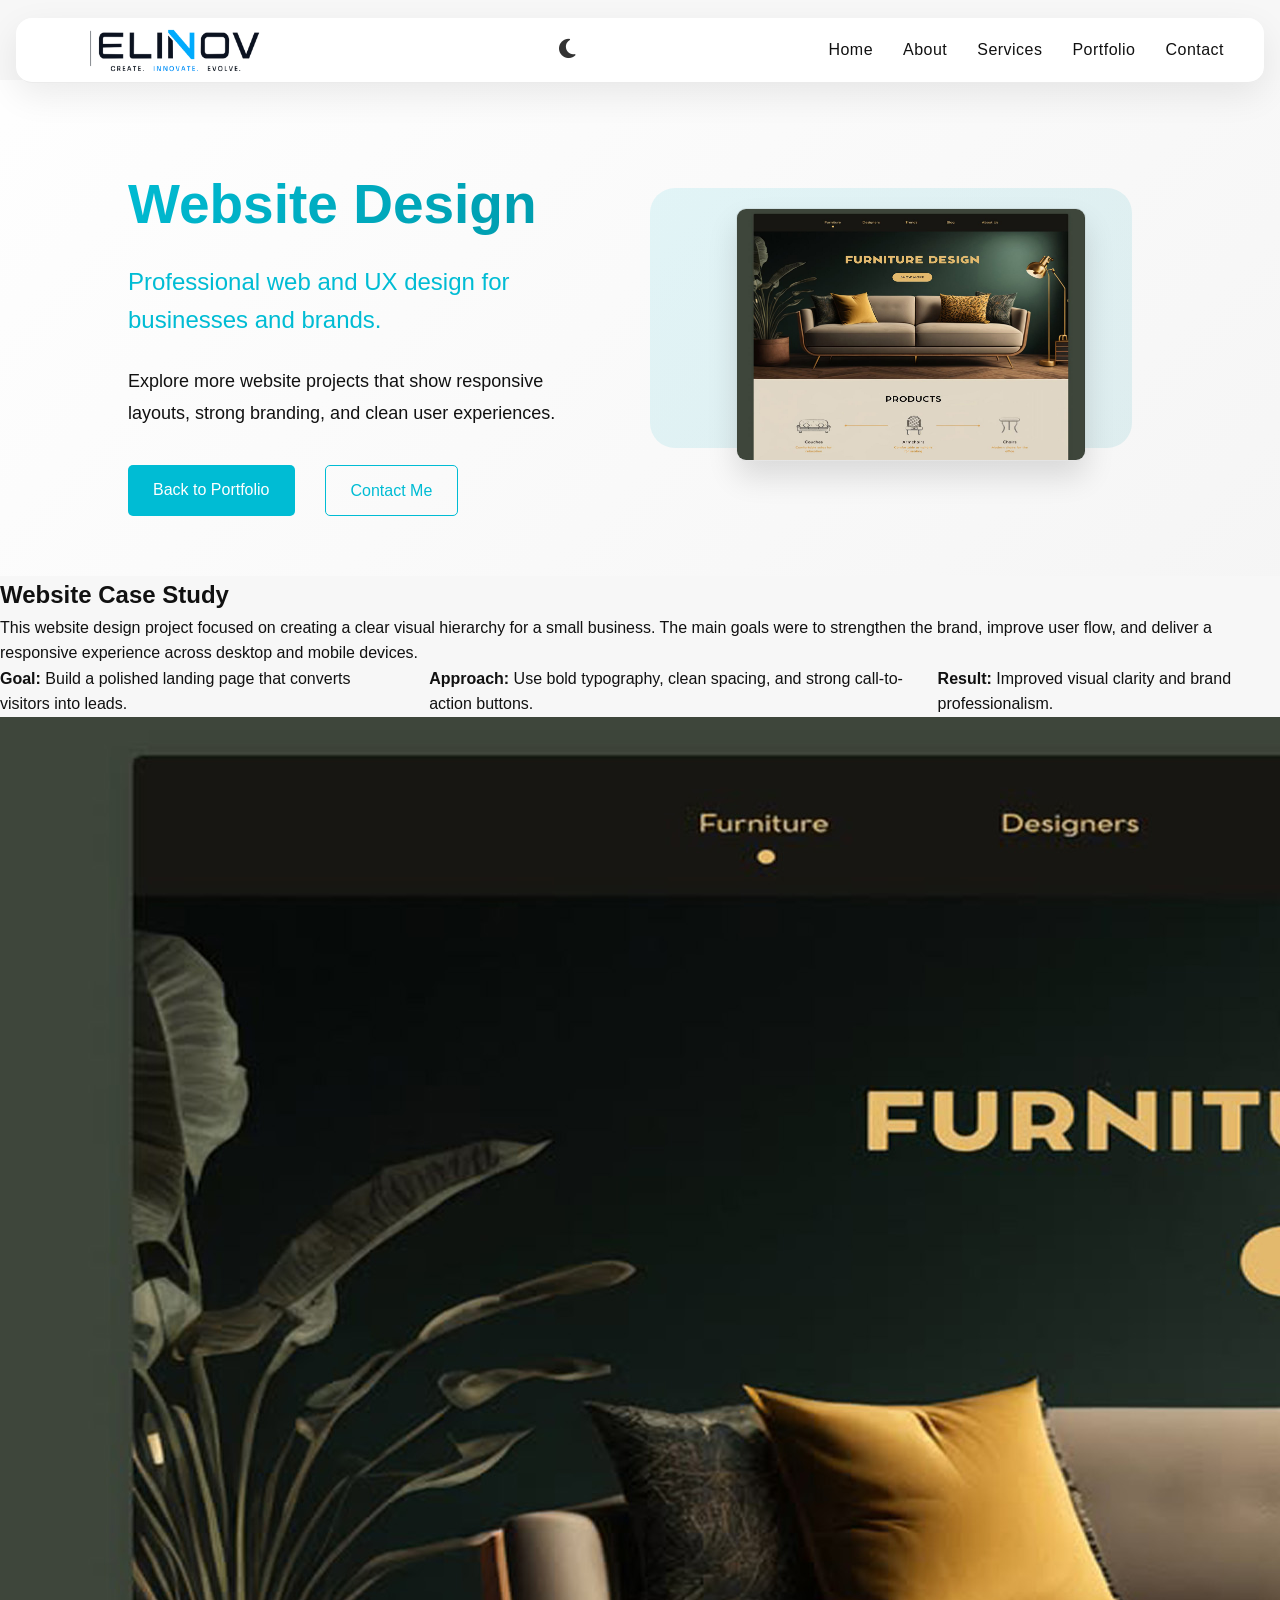
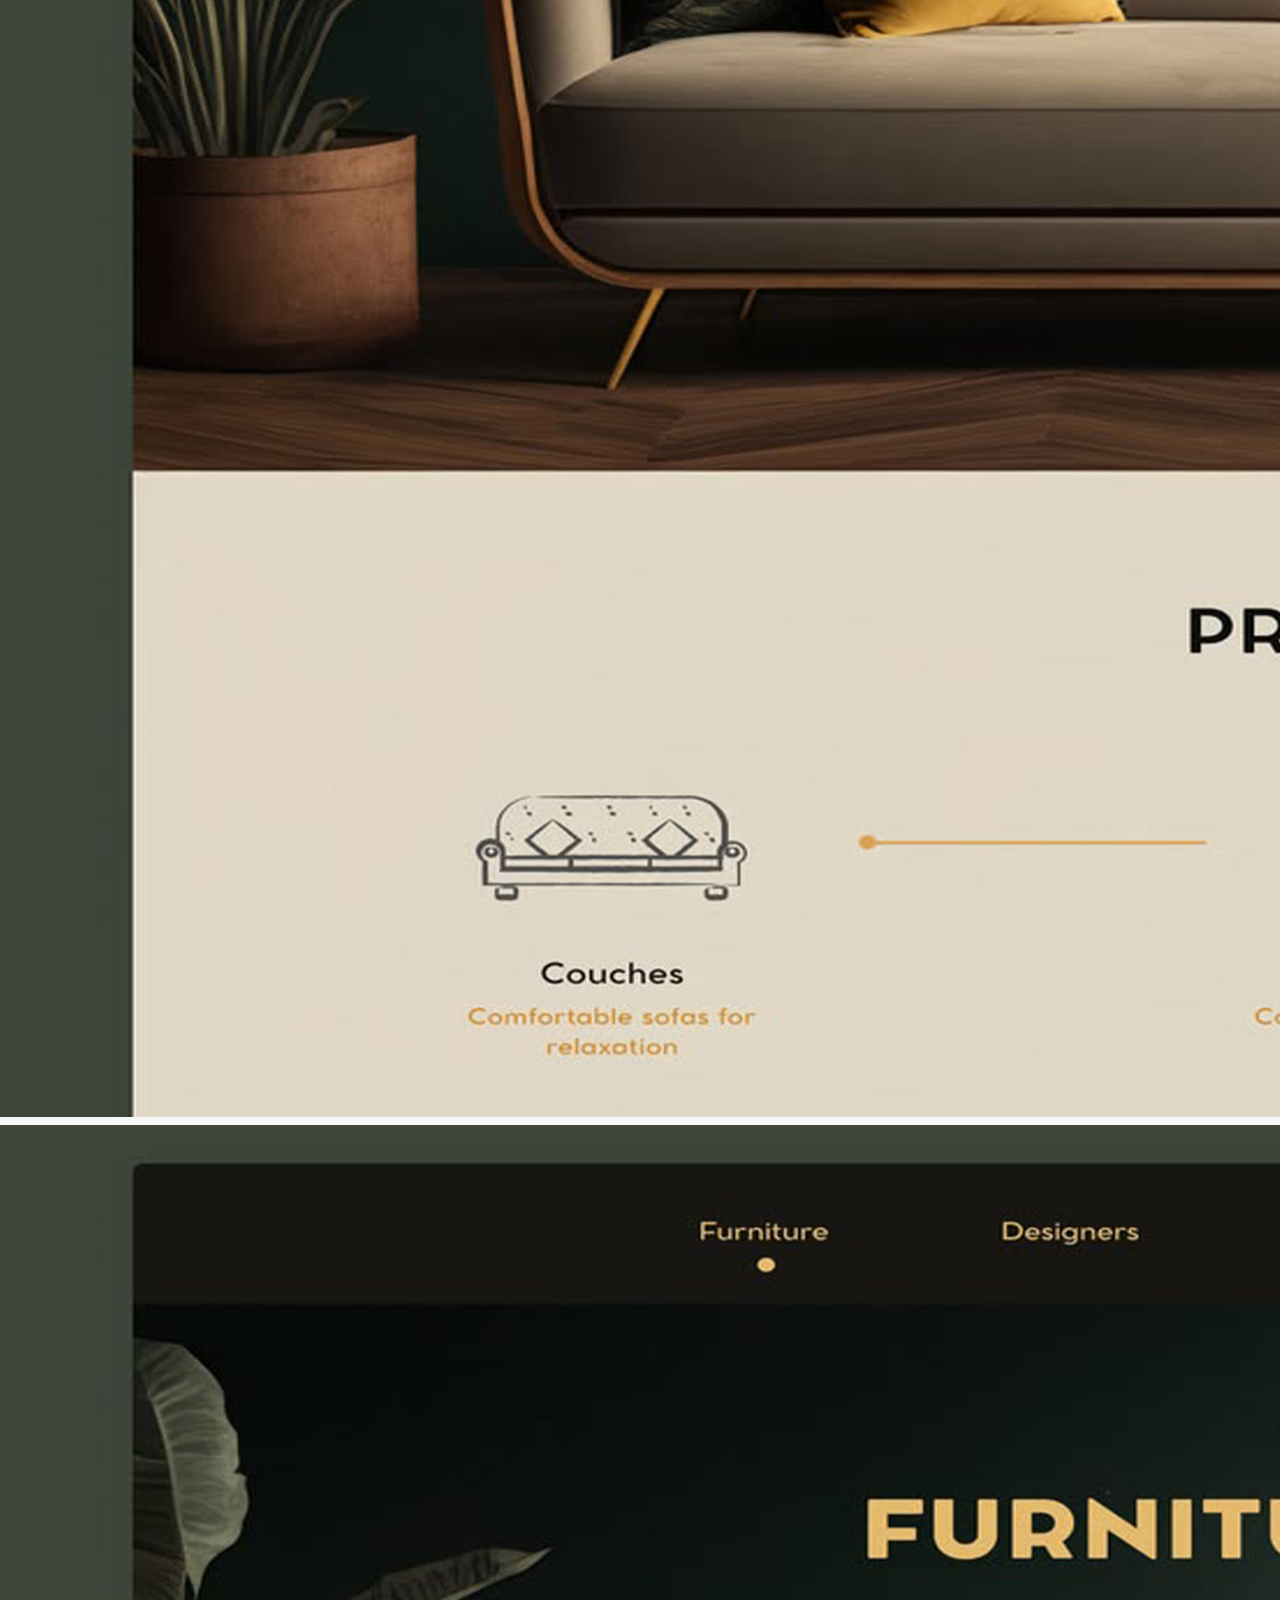
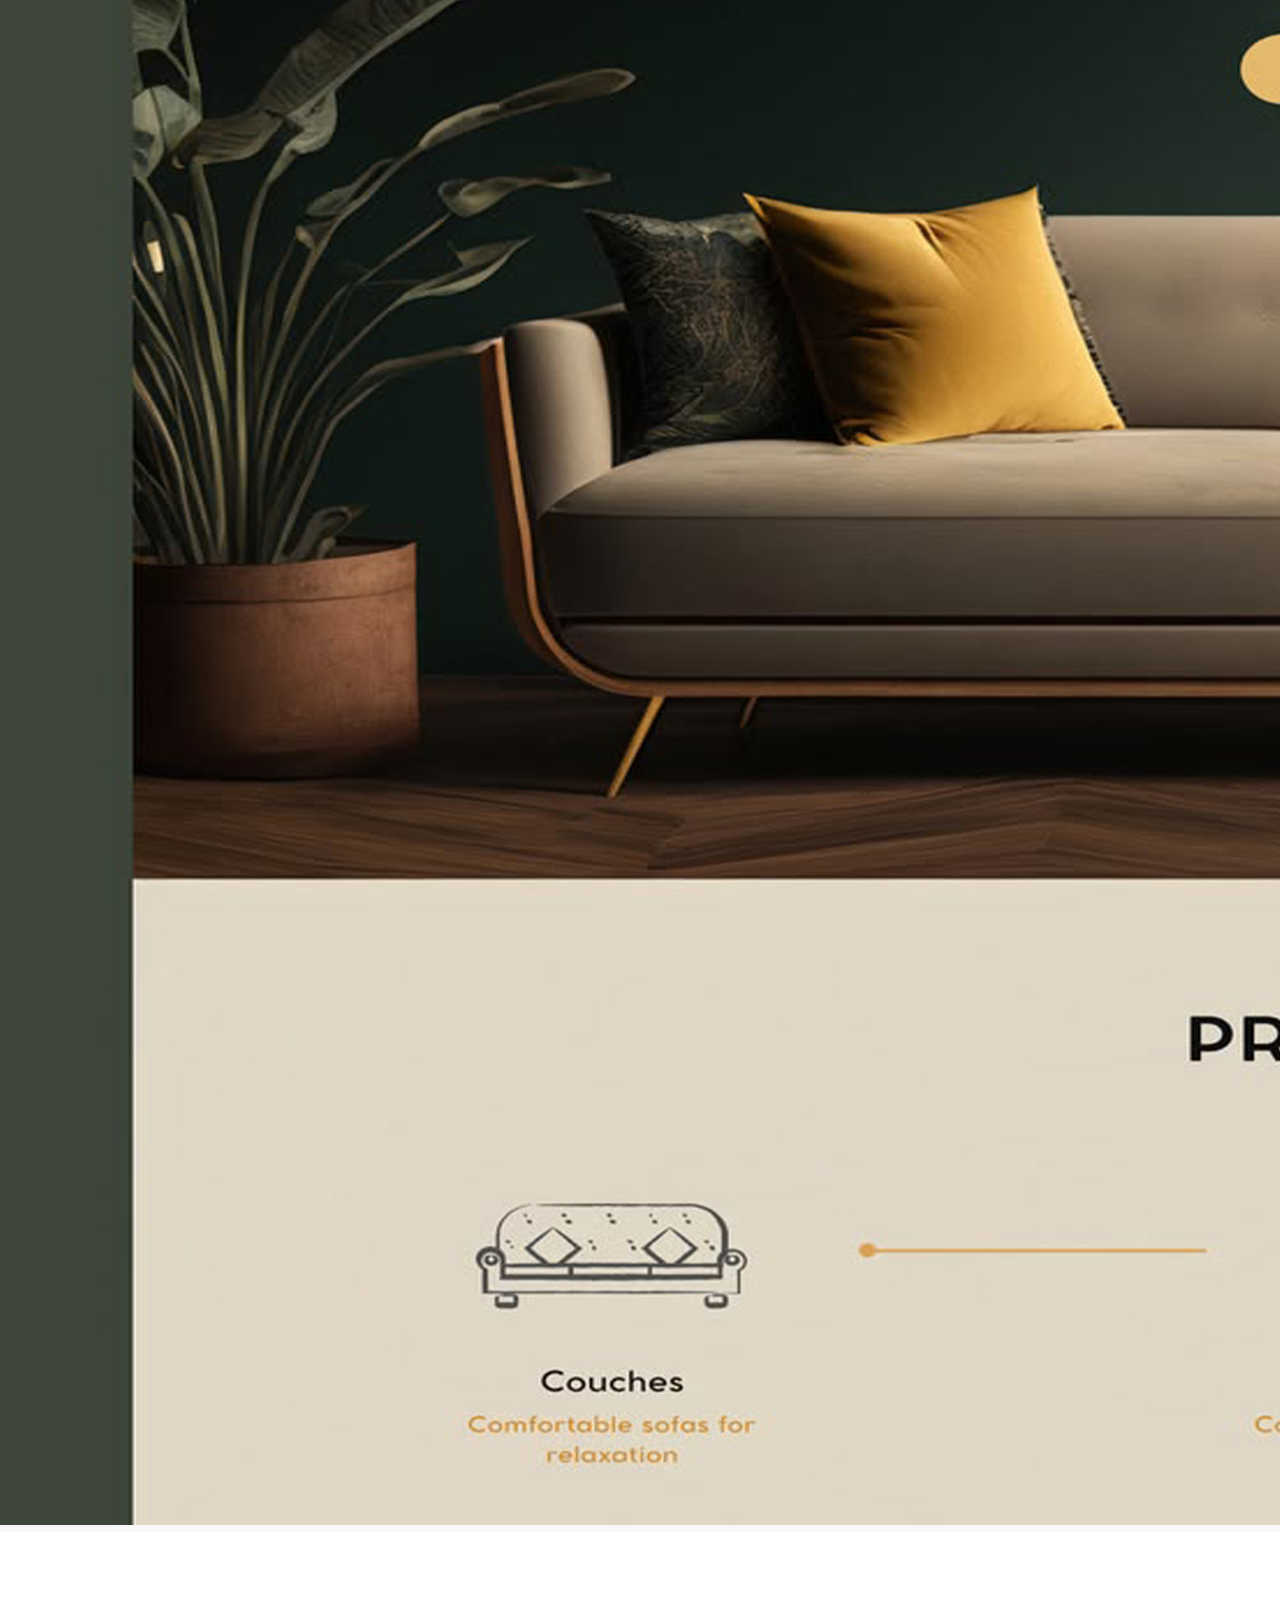
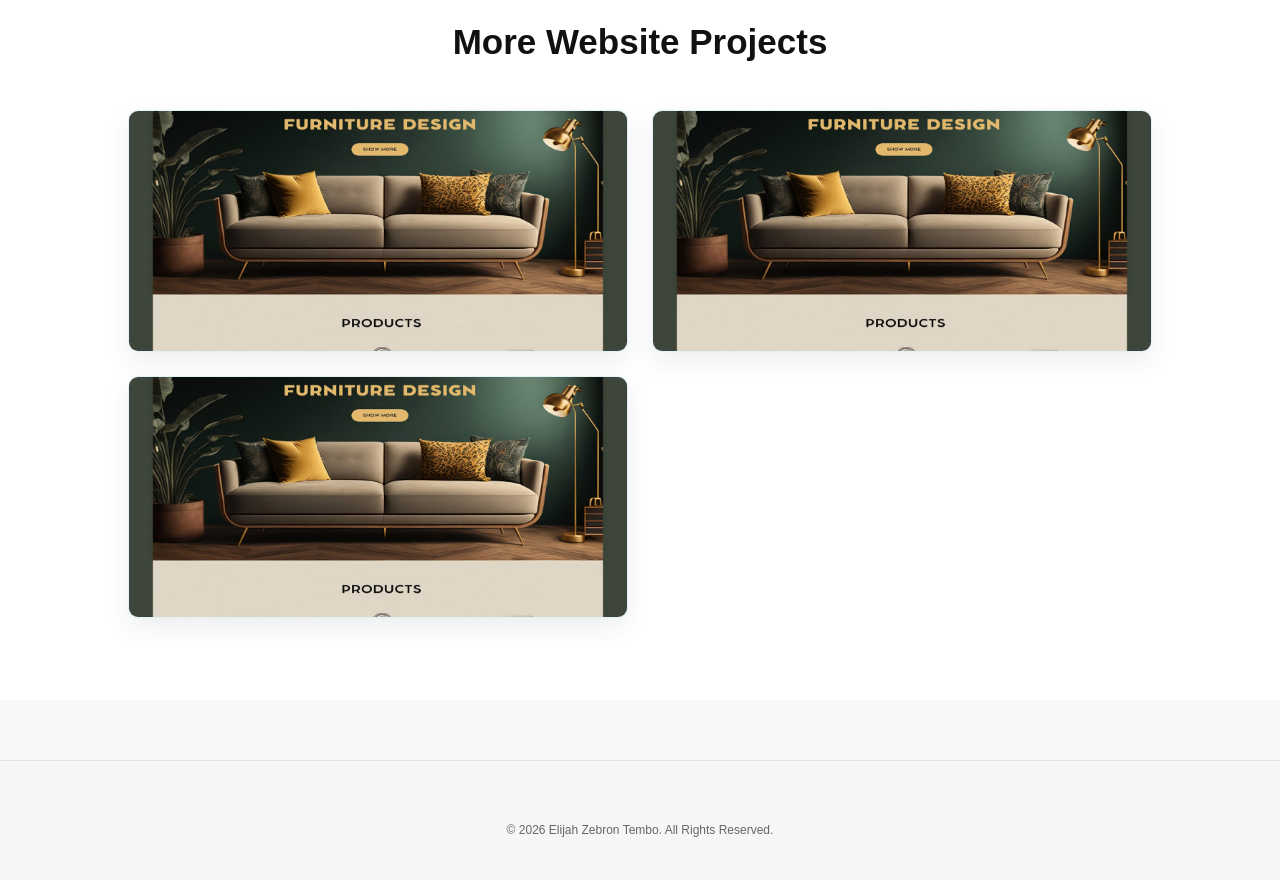
<file: website-design.html>
<!DOCTYPE html>
<!--
==================================================
PAGE CODE MAP
==================================================

1. Head       -> Metadata and shared files
2. Header     -> Site navigation and theme control
3. Hero       -> Website design category introduction
4. Case study -> Project explanation and images
5. Portfolio  -> Related website projects
6. Footer     -> Copyright information
7. Script     -> Shared page interactions

HTML = STRUCTURE
==================================================

    This page presents the website-design project category. It reuses the
    shared stylesheet and script so navigation, theme controls, animations,
    and other common behavior stay consistent with the homepage.
-->
<html lang="en"> <!-- Root HTML element with language set to English -->
<head>
    <meta charset="UTF-8"> <!-- Defines UTF-8 character encoding for the page -->
    <meta name="viewport" content="width=device-width, initial-scale=1.0"> <!-- Ensures responsive scaling on mobile devices -->
    <title>Website Design | Elijah Z Tembo</title> <!-- Page title shown in browser tab -->
    <link rel="icon" type="image/png" href="images/logos/elinov.png"> <!-- Uses the Elinov logo in the browser tab -->
    <link rel="stylesheet" href="style.css"> <!-- Link to the main stylesheet for page styling -->
    <!-- Font Awesome Icons Library - Provides moon/sun icons for dark mode -->
    <link rel="stylesheet" href="https://cdnjs.cloudflare.com/ajax/libs/font-awesome/6.4.0/css/all.min.css">
</head>
<body> <!-- Page body begins -->
    <!-- The body contains the visible project story: shared navigation,
         a category hero, case-study content, related work, and the footer. -->
    <header> <!-- Header container for the navigation bar -->
        <nav> <!-- Navigation wrapper holds logo and menu links -->
            <a href="index.html#home" class="logo" aria-label="Home">
                <img class="logo-image logo-image-light" src="images/logos/elinov_light_background.png" alt="Elinov">
                <img class="logo-image logo-image-dark" src="images/logos/elinov_dark_background.png" alt="Elinov">
            </a> <!-- Logo link back to the home section of the main page -->
            
            <!-- Dark Mode Toggle Button -->
            <div class="dark-mode-toggle">
                <i class="fas fa-moon" id="dark-mode-icon"></i>
            </div>
            
            <!-- Mobile Menu Button -->
            <div class="menu-toggle" onclick="toggleMenu()">
                <span></span>
                <span></span>
                <span></span>
            </div>
            
            <ul> <!-- Navigation menu list -->
                <li><a href="index.html#home">Home</a></li> <!-- Link to the top of the homepage -->
                <li><a href="index.html#about">About</a></li> <!-- Link to the About section on the homepage -->
                <li><a href="index.html#services">Services</a></li> <!-- Link to the Services section on the homepage -->
                <li><a href="index.html#portfolio">Portfolio</a></li> <!-- Link to the Portfolio section on the homepage -->
                <li><a href="index.html#contact">Contact</a></li> <!-- Link to the Contact section on the homepage -->
            </ul>
        </nav>
    </header>

    <!-- The hero uses id="home" so shared home navigation can target it. -->
    <section id="home" class="hero"> <!-- Hero section that introduces the website design category -->
        <div class="hero-content"> <!-- Layout container for hero text and image -->
            <div class="hero-text"> <!-- Text block inside hero section -->
                <h1>Website Design</h1> <!-- Main headline for the detail page -->
                <h3>Professional web and UX design for businesses and brands.</h3> <!-- Supporting subtitle -->
                <p>Explore more website projects that show responsive layouts, strong branding, and clean user experiences.</p> <!-- Introductory description -->
                <div class="hero-buttons"> <!-- Buttons container for calls to action -->
                    <a href="index.html#portfolio" class="btn">Back to Portfolio</a> <!-- Button that returns user to the main portfolio page -->
                    <a href="index.html#contact" class="btn btn-outline">Contact Me</a> <!-- Button that jumps to the contact section of the homepage -->
                </div>
            </div>
            <div class="hero-image"> <!-- Image block inside hero section -->
                <img src="images/project-1 website.jpg" alt="Website design preview"> <!-- Preview image for the website design category -->
            </div>
        </div>
    </section>

        <!-- fade-in is a JavaScript hook; CSS supplies the transition after the
            script adds the show class when this section enters the viewport. -->
        <section class="case-study fade-in"> <!-- Case study section to show project details and outcomes -->
        <div class="case-study-container"> <!-- Container for the case study text and images -->
            <div class="case-study-text"> <!-- Text content for the case study -->
                <h2>Website Case Study</h2> <!-- Section heading for the case study -->
                <p>This website design project focused on creating a clear visual hierarchy for a small business. The main goals were to strengthen the brand, improve user flow, and deliver a responsive experience across desktop and mobile devices.</p> <!-- Summary of the project goals and approach -->
                <ul> <!-- List of specific project outcomes -->
                    <li><strong>Goal:</strong> Build a polished landing page that converts visitors into leads.</li> <!-- Clearly state the business objective -->
                    <li><strong>Approach:</strong> Use bold typography, clean spacing, and strong call-to-action buttons.</li> <!-- Explain the design strategy used -->
                    <li><strong>Result:</strong> Improved visual clarity and brand professionalism.</li> <!-- Summarize the expected outcome -->
                </ul>
            </div>
            <div class="case-study-images"> <!-- Image gallery for the case study visuals -->
                <img src="images/project-1 website.jpg" alt="Website design detail 1"> <!-- Example image from the website design work -->
                <img src="images/project-1 website.jpg" alt="Website design detail 2"> <!-- Second example image from the website design work -->
            </div>
        </div>
    </section>

    <section class="portfolio fade-in"> <!-- Additional portfolio examples for the same service type -->
        <div class="portfolio-container"> <!-- Container for the related projects grid -->
            <h2>More Website Projects</h2> <!-- Section title for additional work -->
            <div class="portfolio-grid"> <!-- Grid layout for portfolio items -->
                <div class="portfolio-item"> <!-- First project card -->
                    <img src="images/project-1 website.jpg" alt="Website project 1"> <!-- Project thumbnail image -->
                    <div class="portfolio-overlay"> <!-- Hover overlay with project details -->
                        <h3>Business Website</h3> <!-- Project title -->
                        <p>Responsive corporate design</p> <!-- Short project description -->
                    </div>
                </div>
                <div class="portfolio-item"> <!-- Second project card -->
                    <img src="images/project-1 website.jpg" alt="Website project 2"> <!-- Project thumbnail image -->
                    <div class="portfolio-overlay"> <!-- Hover overlay with project details -->
                        <h3>Creative Landing Page</h3> <!-- Project title -->
                        <p>Modern brand layout</p> <!-- Short project description -->
                    </div>
                </div>
                <div class="portfolio-item"> <!-- Third project card -->
                    <img src="images/project-1 website.jpg" alt="Website project 3"> <!-- Project thumbnail image -->
                    <div class="portfolio-overlay"> <!-- Hover overlay with project details -->
                        <h3>Portfolio Website</h3> <!-- Project title -->
                        <p>Personal brand showcase</p> <!-- Short project description -->
                    </div>
                </div>
            </div>
        </div>
    </section>

    <footer> <!-- Footer section containing copyright and page end information -->
        <div class="footer-container fade-in"> <!-- Footer content container -->
            <p>&copy; 2026 Elijah Zebron Tembo. All Rights Reserved.</p> <!-- Copyright text -->
        </div>
    </footer>

        <!-- Loading the shared script here lets it find the page elements while
            safely skipping features that this page does not contain. -->
        <script src="script.js"></script> <!-- Link to the shared JavaScript file -->
</body>
</html>
</file>
<file: style.css>
/*
==================================================
CSS CODE MAP
==================================================

1. Reset and global rules       -> Browser normalization and shared defaults
2. Theme variables              -> Light and dark colour values
3. Navigation and logo          -> Header, links, menu and theme control
4. Loader and cursor            -> Page-loading and pointer visuals
5. Hero and buttons             -> Introduction sections and calls to action
6. About and experience         -> Profile and timeline layout
7. Counters and services        -> Statistics and service cards
8. Portfolio and documents      -> Projects, flyers and PDF cards
9. Skills and credibility       -> Skills bars and Why Work With Me
10. Contact and popup           -> Form, direct contact and feedback
11. Footer and floating links   -> Footer, top button and WhatsApp link
12. Animations                  -> Keyframes and reveal states
13. Responsive design           -> Tablet, mobile and small-screen overrides

HTML = STRUCTURE
CSS = APPEARANCE
JavaScript = BEHAVIOUR / INTERACTIVITY
==================================================
*/

/* ==================================================
    RESET AND GLOBAL STYLES
    ================================================== */
*{
    /* The universal selector applies these base rules to every HTML element. */
    margin:0; /* Remove default margins */
    padding:0; /* Remove default padding */
    box-sizing:border-box; /* Include padding and border in element's total width and height */
    font-family: Arial, Helvetica, sans-serif; /* Set default font family */
}


/* ============================= */
/* THEME COLORS */
/* ============================= */

:root{
/* :root stores reusable custom properties for the whole document. */
--bg-color:#ffffff;
/* Light mode background */
--text-color:#111111;
/* Light mode text */
--card-bg:#f5f5f5;
/* Light mode cards */
}

/* Dark Mode */
body.dark-mode{
/* Adding dark-mode to <body> changes these variables for the entire page. */
--bg-color:#0b0b0b;
/* Dark background */
--text-color:#ffffff;
/* White text */
--card-bg:#1a1a1a;
/* Dark cards */
}

/* Body styling */

body{
    /* The body is the main page surface, so these inherited values establish
       the default background, text colour, font and reading rhythm. */
    background:#f7f7f7; /* Light neutral background for the full page */
    color:#111; /* Dark text for readability */
    font-family: Arial, Helvetica, sans-serif; /* Set font family */
    line-height:1.6; /* Set line height for readability */
}

html{
    /* Smooth scrolling affects anchor links such as the navigation targets. */
    scroll-behavior:smooth; /* Enable smooth scrolling */
}

/* ============================= */
/* Loading Screen */
/* ============================= */
#loader{
/* This ID selects the full-screen loading element from the HTML. */
position:fixed; /* Fixed position covers entire screen */
width:100%; /* Full width */
height:100%; /* Full height */
background:#ffffff; /* Light background for loader */
display:flex; /* Flexbox for centering */
justify-content:center; /* Center horizontally */
align-items:center; /* Center vertically */
z-index:9999; /* High z-index to stay on top */
}

.spinner{
/* A bordered circle plus the spin keyframe creates the loading indicator. */
width:50px; /* Spinner width */
height:50px; /* Spinner height */
border:5px solid rgba(0,0,0,0.1); /* Light border color */
border-top:5px solid #00bcd4; /* Top border color for animation */
border-radius:50%; /* Make it circular */
animation:spin 1s linear infinite; /* Apply spinning animation */
}

@keyframes spin{ /* Define spinning animation */
0%{transform:rotate(0deg);} /* Start rotation */
100%{transform:rotate(360deg);} /* End rotation */
}
/* ====================================================== */


/* =============================
Custom Cursor Animation (Premium Feel)
================================ */
.cursor{
/* This element is the visual custom pointer; JavaScript can position it. */
    position:fixed; /* Fixed position follows mouse */
    width:15px; /* Cursor width */
    height:15px; /* Cursor height */
    /* background:#00bcd4; */ /* Commented out background */
    border-radius:50%; /* Make it circular */
    pointer-events:none; /* Don't interfere with clicks */
    z-index:9999; /* High z-index */
    transition:0.1s; /* Smooth transitions */
}


/* Prevent horizontal scrolling on mobile */
html, body{
    overflow-x: hidden; /* Prevent horizontal scroll */
    /* Prevents page from sliding left/right on mobile */
    scroll-behavior:smooth; /* Smooth scrolling when clicking navigation links */
}

/* ============================= */
/* Sticky Navbar */
/* ============================= */
header{
/* The fixed header stays visible while the visitor scrolls through sections. */
    position:fixed; /* Always fixed at top */
    top:18px; /* Adds breathing room above the sticky navbar so it does not touch the viewport edge. */
    left:16px; /* Separates the navbar from the left viewport edge. */
    width:calc(100% - 32px); /* Keeps equal space on both sides while preserving the sticky navbar. */
    background:rgba(255,255,255,0.95); /* Light translucent navbar */
    backdrop-filter:blur(16px); /* Blur effect */
    box-shadow:0 12px 35px rgba(0,0,0,0.08); /* Soft shadow for depth */
    border-bottom:1px solid rgba(0,0,0,0.08); /* Subtle border */
    border-radius:16px; /* Softly rounds the inset navbar for a more intentional, less cramped appearance. */
    z-index:1000; /* Keep above content */
}

/* Navigation styling */
nav{
/* Flexbox keeps the logo, theme control and menu aligned in one row. */
    display:flex; /* Places items in one row */
    justify-content:space-between; /* Space between logo and menu */
    align-items:center; /* Align vertically */
    max-width:1200px; /* Maximum width */
    margin:0 auto; /* Center horizontally */
    padding:0 16px; /* Adds comfortable horizontal space between navbar controls and the inset edges. */
}

/* ============================= */




/* ============================= */
/* PROFESSIONAL MOBILE MENU */
/* ============================= */
.menu-toggle{
/* Hidden on wide screens and shown by the mobile media query. */
display:none;
/* Hide hamburger on desktop */
width:35px;
/* Width of hamburger */
height:30px;
/* Height of hamburger */
position:relative;
/* Needed for absolute positioning of lines */
cursor:pointer;
/* Mouse pointer effect */
z-index:1001;
/* Keeps menu above other elements */
}

/* Hamburger Lines */
.menu-toggle span{
/* Each span is one visible line of the hamburger icon. */
position:absolute;
/* Allows free positioning */
width:100%;
/* Full width line */
height:4px;
/* Thickness of line */
background: var(--text-color);
/* Line color */
border-radius:5px;
/* Smooth rounded lines */
transition:0.4s ease;
/* Smooth animation */
left:0;
/* Align left */
}

/* Top Line */
.menu-toggle span:nth-child(1){
top:0;
}

/* Middle Line */
.menu-toggle span:nth-child(2){
top:12px;
}
/* Bottom Line */
.menu-toggle span:nth-child(3){
top:24px;
}

/* ============================= */
/* ACTIVE MENU ANIMATION */
/* ============================= */
/* Rotate Top Line */
.menu-toggle.active span:nth-child(1){
transform:rotate(45deg);
/* Rotate line */
top:12px;
/* Move to center */
}

/* Hide Middle Line */
.menu-toggle.active span:nth-child(2){
opacity:0;
/* Make invisible */
}

/* Rotate Bottom Line */
.menu-toggle.active span:nth-child(3){

transform:rotate(-45deg);
/* Rotate opposite */

top:12px;
/* Move to center */
}

/* Smooth icon transformation */
.menu-toggle.active span{
background:#00bcd4;
/* Accent color when active */
}

.menu-toggle:hover {
    background: rgba(255,255,255,1);
    color: #00bcd4;
    transform: scale(1.1);
}

@media(max-width:768px) {
    .menu-toggle {
        display: block;
    }
}




/* ============================= */
/* Dark Mode Toggle */
/* ============================= */
.dark-mode-toggle{
/* This class styles the Font Awesome icon that JavaScript updates on click. */
cursor:pointer; /* Shows pointer cursor */
font-size:22px; /* Icon size */
color:#333; /* Icon color in light mode */
margin-left:20px; /* Space from menu */
transition:color 0.3s ease; /* Smooth color transition */
}

.dark-mode-toggle:hover{
color:#00bcd4; /* Cyan on hover */
}

/* Dark mode styles */
body.dark-mode{
background:#0f0f0f; /* Slightly lighter dark background for readability */
color:#e0e0e0; /* Light gray text for better readability */
}

/* Navbar dark mode */
body.dark-mode nav{
background:rgba(20, 20, 20, 0.95); /* Slightly lighter dark navbar with transparency */
backdrop-filter:blur(16px); /* Better blur effect */
border-bottom-color:rgba(255,255,255,0.1); /* Light border in dark mode */
}

/* Navigation links in dark mode */
body.dark-mode nav ul li a{
color:#e0e0e0; /* Light text for nav links */
transition:0.3s ease; /* Smooth transition */
}

body.dark-mode nav ul li a:hover{
color:#00bcd4; /* Cyan on hover */
}

body.dark-mode nav ul li a.nav-active{
color:#00bcd4; /* Cyan for active link */
}

/* Logo in dark mode */
body.dark-mode .logo{
color:#e0e0e0; /* Light text for logo */
}

/* Section dark mode */
body.dark-mode section{
background:#0f0f0f; /* Dark sections */
}

/* Card dark mode */
body.dark-mode .card{
background:#1a1a1a; /* Dark cards */
border-color:rgba(255,255,255,0.1); /* Light border for visibility */
}

body.dark-mode .card:hover{
border-color:#00bcd4; /* Cyan border on hover */
}

/* Headings in dark mode */
body.dark-mode h2,
body.dark-mode h3,
body.dark-mode h4,
body.dark-mode h5,
body.dark-mode h6{
color:#f5f5f5; /* Bright white for headings */
}

/* Services section in dark mode */
body.dark-mode .services h3{
color:#00bcd4; /* Light gray text */
}
body.dark-mode .services p{
color:#d0d0d0; /* Light gray text for dark mode */
}

/* Countdown section in dark mode */
body.dark-mode .counter h2{
color:#00bcd4; /* Light gray text */
}
body.dark-mode .counter p{
color:#d0d0d0; /* Light gray text for dark mode */
}  

/* About section in dark mode */
body.dark-mode .about h2{
color:#00bcd4; /* Light gray text */
}
body.dark-mode .counter-box{
    background:#1a1a1a;
    border-color:rgba(0,188,212,0.25);
}

body.dark-mode .counter-box p{
    color:#b0b0b0;
}

body.dark-mode .about p{
    color:#111; /* Dark text for the white about background in dark mode */
}

/* portfolio section in dark mode */
body.dark-mode .portfolio h2{
color:#ffffff; /* Light gray text */
}
body.dark-mode .portfolio h3,
body.dark-mode .portfolio p{
color:#d0d0d0; /* Light gray text for dark mode */
}

body.dark-mode .portfolio-item{
    background:#222;
    /* Dark background for dark mode */
}

body.dark-mode .portfolio-info h3{
    color:#ffffff;
    /* White title text in dark mode */
}

body.dark-mode .portfolio-info p{
    color:#b0b0b0;
    /* Light gray description in dark mode */
}

body.dark-mode .flyer-card{
    background:#1a1a1a;
    /* Dark background for flyer cards */
}

body.dark-mode .flyer-card-image-container{
    background:#2a2a2a;
    /* Slightly lighter dark background for image container */
}

body.dark-mode .flyer-info{
    background:#1a1a1a;
    /* Match card background */
}

body.dark-mode .flyer-info h3{
    color:#ffffff;
    /* White text in dark mode */
}


/* Paragraphs in dark mode */
body.dark-mode p{
color:#d0d0d0; /* Light gray text */
}

/* Links in dark mode */
body.dark-mode a{
color:#00bcd4; /* Cyan for links */
}

body.dark-mode a:hover{
color:#fffffff1; /* Darker cyan on hover */
}

/* Buttons in dark mode */
body.dark-mode .btn,
body.dark-mode button{
background:#00bcd4; /* Cyan background */
color:#000; /* Dark text */
border:none; /* No border */
}

body.dark-mode .btn:hover,
body.dark-mode button:hover{
background:#0097a7; /* Darker cyan on hover */
}

/* Form inputs in dark mode */
body.dark-mode input,
body.dark-mode textarea,
body.dark-mode select{
background:#1a1a1a; /* Dark background */
color:#e0e0e0; /* Light text */
border:1px solid rgba(255,255,255,0.2); /* Light border */
}

body.dark-mode input::placeholder,
body.dark-mode textarea::placeholder{
color:#888; /* Gray placeholder text */
}

body.dark-mode .contact-form input,
body.dark-mode .contact-form textarea{
color:#000000;
caret-color:#000000;
}

/* Hero section in dark mode */
body.dark-mode .hero::before{
background:linear-gradient(135deg, rgba(15,15,15,0.95) 0%, rgba(25,25,25,0.95) 100%); /* Dark gradient */
}

/* Hero text styling in dark mode */
body.dark-mode .hero-text h1{
background:linear-gradient(135deg, #00bcd4, #0097a7); /* Keep gradient */
-webkit-background-clip:text;
-webkit-text-fill-color:transparent;
background-clip:text;
}

body.dark-mode .hero-text h3{
color:#00bcd4; /* Cyan for profession */
}

body.dark-mode .hero-text p{
color:#d0d0d0; /* Light gray text */
}

/* Hero image in dark mode */
body.dark-mode .hero-image img{
box-shadow:0 16px 30px rgba(0,188,212,0.2); /* Cyan-tinted shadow */
border-color:rgba(0,188,212,0.3); /* Cyan border */
}

body.dark-mode .hero-image img:hover{
box-shadow:0 30px 60px rgba(0,188,212,0.4); /* Enhanced cyan shadow */
}

/* Dark mode toggle icon */
body.dark-mode .dark-mode-toggle{
color:#00bcd4; /* Cyan icon */
}

/* Dark mode mobile menu */
body.dark-mode nav ul{
background:rgba(14, 14, 14, 0.762); /* Dark mobile menu */
}
body.dark-mode nav{
background:rgba(14, 14, 14, 0.762); /* Dark mobile menu */
}
body.dark-mode header{
background:rgba(14, 14, 14, 0.762); /* Dark mobile menu */
}

/* Scrollbar styling in dark mode */
body.dark-mode::-webkit-scrollbar-track{
background:#1a1a1a;
}

body.dark-mode::-webkit-scrollbar-thumb{
background:#00bcd4;
}

body.dark-mode::-webkit-scrollbar-thumb:hover{
background:#0097a7;
}

/* Footer in dark mode */
body.dark-mode footer{
background:#1a1a1a; /* Dark footer background */
border-top-color:rgba(255,255,255,0.1); /* Light border */
}

body.dark-mode .footer-about p{
color:#d0d0d0; /* Light gray text */
}

body.dark-mode .footer-links a{
color:#d0d0d0; /* Light gray for footer links */
}

body.dark-mode .footer-links a:hover{
color:#00bcd4; /* Cyan on hover */
}

body.dark-mode .footer-contact p{
color:#d0d0d0; /* Light gray for contact info */
}

body.dark-mode .footer-bottom{
color:#d0d0d0; /* Light gray for footer bottom text */
border-top-color:rgba(255,255,255,0.1); /* Light border */
}

/* Success popup in dark mode */
body.dark-mode .popup-content{
background:#1a1a1a; /* Dark popup background */
border-color:rgba(0,188,212,0.4); /* Cyan border */
color:#d0d0d0; /* Light text */
}

body.dark-mode .popup-content h3{
color:#00bcd4; /* Cyan heading */
}

body.dark-mode .popup-content p{
color:#d0d0d0; /* Light gray text */
}

body.dark-mode .popup-content button{
background:#00bcd4; /* Cyan button */
color:#000; /* Dark text on button */
}

body.dark-mode .popup-content button:hover{
background:#0097a7; /* Darker cyan on hover */
}



/* ============================= */
/* MODERN MOBILE NAVIGATION */
/* ============================= */
@media(max-width:768px){

header{
top:12px; /* Keeps visible breathing room above the navbar on smaller screens. */
left:10px; /* Prevents the mobile navbar from sitting against the left edge. */
width:calc(100% - 20px); /* Maintains matching mobile side margins without causing horizontal scrolling. */
}

nav{
padding:0 12px; /* Preserves room around the larger responsive logo and mobile controls. */
}

.menu-toggle{
display:block;
/* Show hamburger on mobile */
}

/* Navigation Menu */

nav ul{

position:fixed;
/* Fixed position */

top:0;
/* Start from top */

right:-100%;
/* Hide outside screen */

width:70%;
/* Menu width */

height:100vh;
/* Full screen height */

background:rgba(255,255,255,0.98);
/* Light transparent background for mobile menu */

backdrop-filter:blur(10px);
/* Glass blur effect */

flex-direction:column;
/* Stack links vertically */

justify-content:center;
/* Center links vertically */

align-items:center;
/* Center horizontally */

gap:30px;
/* Space between links */

transition:0.5s ease;
/* Smooth slide animation */

z-index:1000;
}

/* Show Mobile Menu */

nav ul.active{
right:0;
}

/* Menu Links */

nav ul li a{

font-size:22px;
/* Larger text */

font-weight:600;
/* Bold text */

color:#111;
/* Dark text for light mobile menu */

}

}

body.dark-mode nav ul li a{
    color:#e0e0e0;
}

/* Menu list styling */
ul{
    display:flex; /* Horizontal menu */
    list-style:none; /* Remove bullets */
    gap:30px; /* Space between items */
    align-items:center; /* Vertical alignment */
}

/* Menu items spacing */
ul li{
    margin:0; /* Remove default margin */
}

/* Menu links styling */
/* Navigation hover effect */

ul li a{
    position:relative; /* For pseudo-element positioning */
    transition:0.3s ease; /* Smooth color transition */
    text-decoration:none; /* Remove underline */
    color:#111; /* Dark text for light header */
    font-weight:500; /* Medium font weight */
    letter-spacing:0.03em; /* Slight letter spacing */
    padding:10px 0; /* Vertical padding */
    display:inline-block; /* For proper hover effects */
}

ul li a:hover{
    color:#00bcd4; /* Cyan color on hover */
}

/* Underline animation */
ul li a::after{
    content:''; /* Empty content for pseudo-element */
    position:absolute; /* Position relative to link */
    left:0; /* Start from left */
    bottom:-5px; /* Position below text */
    width:0; /* Initially no width */
    height:2px; /* Line height */
    background:#00bcd4; /* Cyan background */
    transition:0.3s; /* Smooth width transition */
}

ul li a:hover::after{
    width:100%; /* Full width on hover */
}

ul li a.nav-active{
    color:#0097a7; /* Active nav link color */
    font-weight:600;
}

ul li a.nav-active::after{
    width:100%;
    background:#0097a7; /* Active underline color */
}

.portfolio-link{
    display:block; /* Make link block level */
    text-decoration:none; /* Remove underline */
    color:inherit; /* Inherit text color */
}

.portfolio-link:hover .portfolio-item img{
    transform:scale(1.03); /* Slight zoom on hover */
}

/* Logo styling */
.logo{
/* The logo link is a stable box so swapping theme images does not move the nav. */
    display:block; /* Keeps the logo link as a stable navbar item for consistent alignment. */
    width:230px; /* Makes the desktop logo wide enough for the ELINOV name and tagline to be readable. */
    height:64px; /* Gives the navbar a stable height while leaving enough room for the logo artwork. */
    text-decoration:none; /* Prevents the logo link from receiving an underline. */
}

.logo-image{
    display:block; /* Removes inline-image whitespace so the logo stays neatly aligned in the navbar. */
    width:100%; /* Makes each theme-specific image use the responsive width of the logo link. */
    height:100%; /* Fits the visible theme logo into the stable navbar logo area. */
    object-fit:contain; /* Keeps the complete logo artwork visible without changing its aspect ratio. */
}

.logo-image-dark{
/* The dark logo starts hidden and is selected by body.dark-mode. */
    display:none;
}

body.dark-mode .logo-image-light{
    display:none;
}

body.dark-mode .logo-image-dark{
    display:block;
}

/* Tablet and standard mobile logo sizing. */
@media screen and (max-width:768px){
    .logo{
        width:200px; /* Reduces the logo on narrower screens while keeping the tagline readable. */
        height:58px; /* Keeps the responsive mobile navbar compact and vertically aligned. */
    }
}

/* Small mobile logo sizing. */
@media screen and (max-width:480px){
    .logo{
        width:180px; /* Leaves room for the theme toggle and hamburger without making the navbar crowded. */
        height:54px; /* Prevents the small-screen navbar from becoming too tall. */
    }
}

/* Very small mobile logo sizing. */
@media screen and (max-width:360px){
    .logo{
        width:165px; /* Prevents the combined navbar controls from exceeding the narrow viewport width. */
    }
}

#home,
.hero{
    scroll-margin-top:120px; /* Offset for fixed header */
}


/* ============================= */
/* Scroll Reveal Animation */
/* ============================= */
.reveal{
opacity:0;
/* Hidden initially */

transform:translateY(50px);
/* Start slightly below */

transition:all 0.8s ease;
/* Smooth animation */
}

.reveal.active{
opacity:1;
/* Show */

transform:translateY(0);
/* Move to normal position */
}


/* Main content styling */
/* ============================= */
/* Hero Section */
/* ============================= */
.hero{
/* The hero is the first major content band and contains the introduction. */
    padding:80px 10% 60px; /* Top, sides, bottom padding */
    margin-top:80px; /* Top margin to account for fixed header */
    position:relative; /* For pseudo-elements */
    overflow:hidden; /* Hide overflowing content */
}

.hero::before{
/* This pseudo-element creates the existing hero background without extra HTML. */
    content:''; /* Empty content for background overlay */
    position:absolute; /* Absolute positioning */
    top:0; /* Top edge */
    left:0; /* Left edge */
    right:0; /* Right edge */
    bottom:0; /* Bottom edge */
    background:linear-gradient(135deg, rgba(255,255,255,0.9) 0%, rgba(245,245,245,0.9) 100%); /* Soft white overlay */
    z-index:-1; /* Behind content */
}

.hero-content{
/* Flexbox groups hero text and image and allows them to wrap responsively. */
    display:flex; /* Flexbox layout */
    justify-content:space-between; /* Space between items */
    align-items:center; /* Vertical alignment */
    gap:60px; /* Gap between flex items */
    flex-wrap:wrap; /* Wrap on smaller screens */
    max-width:1400px; /* Maximum width */
    margin:0 auto; /* Center horizontally */
}

.hero-text{
    flex:1; /* Take available space */
    min-width:300px; /* Minimum width */
    position:relative; /* For z-index */
    z-index:2; /* Above background */
}

.hero-text h1{
/* The heading uses a clipped gradient to create the existing accent effect. */
    font-size:55px; /* Large font size */
    margin-bottom:15px; /* Bottom margin */
    background:linear-gradient(135deg, #00bcd4, #0097a7); /* Gradient text background */
    -webkit-background-clip:text; /* Clip background to text */
    -webkit-text-fill-color:transparent; /* Make text transparent */
    background-clip:text; /* Standard background clip */
    font-weight:700; /* Bold font weight */
}

.hero-text h3{
    color:#00bcd4; /* Cyan color */
    margin-bottom:25px; /* Bottom margin */
    font-size:clamp(1.05rem,2.1vw,1.5rem); /* Keeps the complete professional title readable across viewport sizes. */
    font-weight:300; /* Light font weight */
    min-height:3em; /* Reserves space for the animated title while it is being typed. */
    max-width:620px; /* Keeps the long title within the hero text column. */
    white-space:normal; /* Allows the complete title to wrap naturally instead of overflowing. */
    overflow-wrap:anywhere; /* Prevents the separators and long words from breaking the hero layout. */
}

.hero-text p{
    line-height:1.8; /* Line height for readability */
    margin-bottom:35px; /* Bottom margin */
    font-size:18px; /* Font size */
    color:#111; /* Darker text for better visibility */
    max-width:500px; /* Maximum width */
    font-weight:500; /* Slightly bold for better readability */
}

.hero-buttons{
    margin-top:30px; /* Top margin */
    display:flex; /* Flexbox for buttons */
    gap:20px; /* Gap between buttons */
    flex-wrap:wrap; /* Wrap on small screens */
}

.hero-image{
    flex:1; /* Take available space */
    text-align:center; /* Center image */
    min-width:300px; /* Minimum width */
    position:relative; /* For pseudo-elements */
    z-index:2; /* Above background */
}

.hero-image img{
    width:100%; /* Full width of container */
    max-width:450px; /* Maximum width */
    height:auto; /* Maintain aspect ratio */
    border-radius:20px; /* Rounded corners */
    box-shadow:0 16px 30px rgba(0,0,0,0.12); /* Soft shadow for white theme */
    border:1px solid rgba(0,0,0,0.08); /* Light border */
    transition:0.5s ease; /* Smooth transitions */
    position:relative; /* For z-index */
}

.hero-image img:hover{
    transform:translateY(-10px) scale(1.02); /* Lift and scale on hover */
    box-shadow:0 30px 60px rgba(0,0,0,0.6); /* Enhanced shadow */
    border-color:#00bcd4; /* Cyan border on hover */
}

.hero-image::before{
    content:''; /* Empty content for decorative element */
    position:absolute; /* Absolute positioning */
    top:-20px; /* Offset from top */
    left:-20px; /* Offset from left */
    right:20px; /* Offset from right */
    bottom:20px; /* Offset from bottom */
    background:linear-gradient(135deg, #00bcd4, #0097a7); /* Gradient background */
    border-radius:25px; /* Rounded corners */
    z-index:-1; /* Behind image */
    opacity:0.1; /* Low opacity */
    transition:0.5s ease; /* Smooth transitions */
}

.hero-image:hover::before{
    opacity:0.2; /* Increase opacity on hover */
    transform:scale(1.05); /* Scale up on hover */
}

.flyer-page .hero{
    padding:50px 10% 40px;
    margin-top:80px;
}

.flyer-page .case-study,
.flyer-page .flyers{
    padding:40px 10%;
}

.flyer-page .case-study-text{
    max-width:680px;
}

.flyer-page .flyer-gallery{
    margin-top:20px;
}

@media(max-width:768px){
    .hero-content{
        flex-direction:column;
        text-align:center;
        gap:40px;
    }

    .hero-text h1{
        font-size:45px;
    }

    .hero-text h3{
        font-size:20px;
        white-space:normal; /* Allow wrapping on smaller screens */
    }

    .hero-text p{
        font-size:16px;
        margin-bottom:25px;
    }

    .hero-buttons{
        justify-content:center;
        gap:15px;
    }
}

/* ============================= */
/* Button Styling */
/* ============================= */
.btn{
/* Links with btn are reusable calls to action throughout the pages. */
    display:inline-block; 
    /* Makes link behave like button */

    padding:12px 25px; 
    /* Button size (top/bottom & left/right) */

    background:#00bcd4; 
    /* Button background color */

    color:white; 
    /* Button text color */

    text-decoration:none; 
    /* Removes underline */

    margin-right:10px; 
    /* Space between buttons */

    border-radius:5px; 
    /* Rounded corners */
    cursor:pointer;
}

/* Outline Button */
.btn-outline{
/* This modifier changes a filled button into the outlined variant. */
    background:transparent; 
    /* Transparent background */

    border:1px solid #00bcd4; 
    /* Adds border */
    color:#00bcd4; 
    /* Make outline button text visible */
    transition:0.3s;
    cursor:pointer;
}


/* Hero Image */
.hero-image img{
    width:350px; 
    /* Controls image size */
    border-radius:10px; 
    /* Smooth rounded corners */
}

/* Button Hover Effect */
.btn:hover{
    background:#0097a7;
    /* Changes color when hovering */
    transition:0.3s;
    /* Smooth animation */
}

/* Outline Button Hover */
.btn-outline:hover{
    background:#00bcd4;
    /* Fill background on hover */
    color:white;
}


/* ============================= */
/* About Section Styling */
/* ============================= */
/* About Section */
/* ============================= */
.about{
/* The about section groups the profile image and explanatory text. */
    padding:80px 10%; /* Top/bottom and left/right padding */
    background:#ffffff; /* White section background */
    position:relative; /* For pseudo-elements */
}

.about::before{
    content:''; /* Empty content for background overlay */
    position:absolute; /* Absolute positioning */
    top:0; /* Top edge */
    left:0; /* Left edge */
    right:0; /* Right edge */
    bottom:0; /* Bottom edge */
    background:rgba(255,255,255,0.9); /* Soft white overlay */
    z-index:-1; /* Behind content */
}

.about-container{
    display:flex; /* Flexbox layout */
    align-items:center; /* Vertical alignment */
    gap:60px; /* Gap between items */
    flex-wrap:wrap; /* Wrap on smaller screens */
    max-width:1400px; /* Maximum width */
    margin:0 auto; /* Center horizontally */
}

.about-image{
    flex:1; /* Take available space */
    text-align:center; /* Center image */
    min-width:300px; /* Minimum width */
    position:relative; /* For pseudo-elements */
}

.about-image img{
    width:100%; /* Full width of container */
    max-width:400px; /* Maximum width */
    height:auto; /* Maintain aspect ratio */
    border-radius:20px; /* Rounded corners */
    box-shadow:0 15px 35px rgba(0,0,0,0.3); /* Shadow for depth */
    border:3px solid rgba(0,188,212,0.15); /* Subtle border */
    transition:0.5s ease; /* Smooth transitions */
    position:relative; /* For z-index */
}

.about-image img:hover{
    transform:translateY(-8px) scale(1.02); /* Lift and scale on hover */
    box-shadow:0 25px 50px rgba(0,0,0,0.5); /* Enhanced shadow */
    border-color:#00bcd4; /* Cyan border on hover */
}

.about-image::before{
    content:''; /* Empty content for decorative element */
    position:absolute; /* Absolute positioning */
    top:-15px; /* Offset from top */
    left:-15px; /* Offset from left */
    right:15px; /* Offset from right */
    bottom:15px; /* Offset from bottom */
    background:linear-gradient(135deg, #00bcd4, #0097a7); /* Gradient background */
    border-radius:25px; /* Rounded corners */
    z-index:-1; /* Behind image */
    opacity:0.08;
    transition:0.5s ease;
}

.about-image:hover::before{
    opacity:0.15;
    transform:scale(1.03);
}

.about-text{
    flex:1;
    min-width:300px;
}

.about-text h2{
    font-size:40px;
    margin-bottom:25px;
    color:#111;
    font-weight:600;
}

.about-text p{
    line-height:1.8;
    margin-bottom:20px;
    font-size:17px;
    color:#111; /* Darker text for stronger visibility */
    font-weight:500; /* Slightly bold */
}

.about-text .btn{
    margin-top:10px;
}

/* Mobile About Fix */
@media(max-width:768px){
    .about-container{
        flex-direction:column;
        text-align:center;
        gap:40px;
    }

    .about-image img{
        margin-bottom:0;
    }

    .about-text h2{
        font-size:35px;
    }

    .about-text p{
        font-size:16px;
    }
}


/* About Section Animation */

.about-image{
    animation:slideLeft 1s ease;
    /* Applies animation */
}

.about-text{
    animation:slideRight 1s ease;
    /* Applies animation */
}


/* ================= EXPERIENCE TIMELINE ================= */
.section-title{
    text-align:center;
    font-size:25px; /* Keeps the experience heading prominent without competing with the hero. */
    margin-bottom:38px; /* Separates the section introduction from the timeline itself. */
}
.experience{
padding:80px 10%; /* Gives the professional history consistent horizontal alignment with other sections. */
background:#f8f9fb; /* Provides a quiet contrast behind the timeline cards in light mode. */
}

/* Timeline Container */
.timeline{
position: relative;
max-width:1000px; /* Allows the timeline cards to breathe while keeping the reading width controlled. */
margin:0 auto; /* Centers the professional history on the page. */
}

/* Vertical Line */
.timeline::after{
/* The pseudo-element draws the central timeline line without extra HTML. */
content: '';
position: absolute;
width: 2px;
background:#00a6b2; /* Uses the existing accent as a clear visual path through the career history. */
top: 0;
bottom: 0;
left: 50%;
margin-left: -1px;
}

/* Timeline Item */
.timeline-item{
padding:20px 42px; /* Adds space between the central line and each timeline card. */
position: relative;
width: 50%;
}

/* Left Side */
.timeline-item:nth-child(odd){
left: 0;
}

/* Right Side */
.timeline-item:nth-child(even){
left: 50%;
}

/* Circle */
.timeline-item::after{
content: '';
position: absolute;
width:18px; /* Keeps the timeline marker visible without overpowering the cards. */
height:18px; /* Keeps the marker circular and consistent. */
background:#00bcd4; /* Uses the brighter existing accent for the active point. */
border:4px solid #f8f9fb; /* Separates the marker from the timeline line in light mode. */
border-radius: 50%;
top: 20px;
right: -10px;
z-index: 1;
}

/* Right side circle */
.timeline-item:nth-child(even)::after{
left: -10px;
}

/* Timeline Content */
.timeline-content{
padding:24px; /* Gives each role enough space for its description and responsibilities. */
background:#ffffff; /* Makes the work history easy to read against the soft section background. */
border:1px solid rgba(0,151,167,0.12); /* Defines card edges with a restrained brand accent. */
border-radius:10px; /* Matches the existing card language across the portfolio. */
box-shadow:0 10px 24px rgba(24,50,58,0.07); /* Adds subtle depth without turning the timeline into floating panels. */
max-width: 100%; /* Keeps the timeline card within its mobile column. */
overflow-wrap: anywhere; /* Wraps long content so descriptions cannot escape the card. */
}

.timeline-content ul{
display: block; /* Prevents the global navigation-list flex rule from affecting timeline responsibilities. */
padding-left: 20px; /* Leaves room for list markers without pushing text outside the card. */
}

.timeline-content li{
max-width: 100%; /* Keeps each responsibility inside the timeline card. */
overflow-wrap: anywhere; /* Wraps long words or URLs on narrow screens. */
}

/* Title */
.timeline-content h3{
margin-bottom:8px; /* Keeps the role title connected to its date and description. */
font-size:1.2rem; /* Gives the role name clear visual priority. */
}

/* Date */
.timeline-content span{
font-size:14px; /* Keeps date metadata visually subordinate to the role title. */
color:#0097a7; /* Uses the existing accent to make dates easy to find. */
display: block;
margin-bottom:10px; /* Separates the date from the role description. */
}

.timeline-content .timeline-label{ /* Styles the new role category label independently from the date. */
    margin-bottom:5px; /* Keeps the label close to the role title. */
    color:#68777b; /* Uses muted text so the category supports rather than competes with the title. */
    font-size:0.72rem; /* Keeps the category compact and scannable. */
    font-weight:700; /* Makes the category recognizable as metadata. */
    letter-spacing:0.08em; /* Gives the small label a clear typographic identity. */
    text-transform:uppercase; /* Makes all timeline categories consistent. */
}

.timeline-content p{ /* Improves readability of the existing role descriptions. */
    color:#4f5c60; /* Provides a comfortable secondary text contrast in light mode. */
}

body.dark-mode .experience{ /* Adapts the timeline section background to dark mode. */
    background:#111819; /* Creates separation from neighboring dark sections. */
}

body.dark-mode .timeline-content{ /* Adapts timeline cards to the dark theme. */
    background:#1a2426; /* Keeps role content distinct from the section surface. */
    border-color:rgba(0,188,212,0.2); /* Retains the ELINOV accent edge at lower intensity. */
    box-shadow:0 12px 26px rgba(0,0,0,0.2); /* Provides appropriate dark-mode depth. */
}

body.dark-mode .timeline-content p{ /* Keeps timeline descriptions readable in dark mode. */
    color:#c5d0d2; /* Uses light secondary text on dark cards. */
}

body.dark-mode .timeline-content .timeline-label{ /* Keeps timeline category labels readable in dark mode. */
    color:#8fc8cc; /* Uses a softened accent tint for metadata contrast. */
}

body.dark-mode .timeline-item::after{ /* Separates timeline markers from the dark section. */
    border-color:#111819; /* Matches the dark timeline background around each marker. */
}

/* ================= EXPERIENCE MOBILE TIMELINE ================= */
@media screen and (max-width:768px){
.timeline::after{
left: 20px;
}
.timeline-item{
width: 100%;
padding-left: 60px;
padding-right: 25px;
}
.timeline-item:nth-child(even){
left: 0;
}
.timeline-item::after{
left: 10px;
}
}



/* =================== COUNTER SECTION ==================  */
.counter{
/* Flexbox distributes the statistic boxes across this section. */
    padding:60px 10%;
    display:flex;
    justify-content:space-around;
    text-align:center;
    background:#ffffff;
    border-top:1px solid rgba(0,0,0,0.08);
    border-bottom:1px solid rgba(0,0,0,0.08);
}

.counter-box{
    padding:20px;
    border-radius:15px;
    background:#f9fcff;
    border:1px solid rgba(0,188,212,0.18);
    transition:0.3s ease;
    min-width:150px;
}

.counter-box:hover{
    transform:translateY(-5px);
    box-shadow:0 10px 25px rgba(0,188,212,0.12);
    border-color:#00bcd4;
}

.counter-box h2{
    font-size:45px;
    color:#00bcd4;
    margin-bottom:10px;
    font-weight:700;
}

.counter-box p{
    color:#666;
    font-size:16px;
    font-weight:300;
    text-transform:uppercase;
    letter-spacing:1px;
}


/* Slide Left Animation */
@keyframes slideLeft{
    from{
        opacity:0;
        transform:translateX(-50px);
    }

    to{
        opacity:1;
        transform:translateX(0);
    }
}


/* Slide Right Animation */

@keyframes slideRight{
    from{
        opacity:0;
        transform:translateX(50px);
    }

    to{
        opacity:1;
        transform:translateX(0);
    }
}


/* ============================= */
/* Services Section */
/* ============================= */
/* 3D Hover Cards */  
.service-card,
.portfolio-item{
    transition:0.4s;
    transform-style:preserve-3d;
}

.service-card:hover,
.portfolio-item:hover{
    transform:rotateY(5deg) rotateX(5deg);
}

/* Smooth Fade-In Sections */
.fade-in{
    opacity:1;
    transform:translateY(0);
    transition:1s;
}
.fade-in.show{
    opacity:1;
    transform:translateY(0);
}


.services{
/* This section contains the reusable service-card components. */
    padding:60px 10%; /* Top/bottom and left/right padding */
    /* Adds spacing inside section */

    background:#ffffff; /* Light background for services section */
    /* Clean white section */
}

.services-container h2{
    text-align:center; /* Center the heading */
    /* Centers the heading */

    font-size:35px; /* Large font size */
    /* Large heading */

    margin-bottom:40px; /* Bottom margin */
    /* Space below heading */
}

.services-box{
    display:flex; /* Flexbox layout */
    /* Places cards side by side */

    justify-content:space-between; /* Space between items */
    /* Space between cards */

    gap:20px; /* Gap between flex items */
    /* Space between cards */
}

.service-card{
    background:#ffffff; /* White card background */
    /* Card background */

    padding:30px; /* Internal padding */
    /* Space inside card */

    border-radius:10px; /* Rounded corners */
    /* Rounded corners */

    border:1px solid rgba(0,0,0,0.08);
    box-shadow:0 12px 25px rgba(0,0,0,0.06);
    transition:0.3s; /* Smooth transitions */
    /* Smooth hover effect */
}

.service-card h3{
    margin-bottom:15px; /* Bottom margin */
    /* Space below title */

    color:#00bcd4; /* Cyan color */
    /* Accent color */
}

.service-icon{
    font-size:40px;
    /* Icon size */

    margin-bottom:15px;
    /* Space below icon */

    display:block;
    transition:0.3s;
    /* Smooth animation */
}

.service-card:hover .service-icon{
    font-size:50px;
    /* Enlarge on hover */
    
    transform:scale(1.1) rotateY(10deg);
    /* Add visual effect */
}

.service-card p{
    line-height:1.6;
    /* Easy to read text */
}


/* Hover Effect */

.service-card:hover{
    transform:translateY(-10px);
    /* Move card up when hover */

    box-shadow:0 10px 30px rgba(0,0,0,0.5);
    /* Adds shadow */
}


/* ================= PROJECT FILTER ================= */
.project-filter{
text-align: center;
margin-bottom: 40px;
}
.filter-btn{
padding: 10px 20px;
margin: 5px;
border: none;
background: #eee;
cursor: pointer;
border-radius: 5px;
transition: 0.3s;
}
.filter-btn:hover{
background: #0097a7;
color: white;
}
.filter-btn.active{
background: #0097a7;
color: white;
}


/* ============================= */
/* Portfolio Section */
/* ============================= */
.portfolio{
    padding:82px 10%; /* Gives the portfolio enough room to feel like the primary proof of work. */
    /* Adds spacing inside section */
    background:#ffffff;
}

.portfolio-container h2{
    text-align:center;
    /* Center heading */

    font-size:35px;
    /* Large heading */

    margin-bottom:40px;
    /* Space below heading */
}

.portfolio-grid{
/* CSS Grid creates consistent project columns and gaps. */
    display:grid;
    /* Creates grid layout */

    grid-template-columns:repeat(2,minmax(0,1fr)); /* Prevents long project content from causing horizontal overflow. */
    /* 2 columns */

    gap:24px; /* Gives each project card a more editorial, less crowded presentation. */
    /* Space between items */
}

.portfolio-item{
/* Each project card is positioned relative to its overlay and image content. */
    position:relative;
    /* Needed for overlay */

    overflow:hidden;
    /* Hides overflow content */

    border-radius:10px;
    /* Rounded corners */

    background:#fff;
    /* White background */

    box-shadow:0 10px 24px rgba(24,50,58,0.08); /* Adds polished depth while keeping the cards professional. */
    border:1px solid rgba(0,151,167,0.12); /* Gives the project frame a quiet brand edge. */
    transition:transform 0.3s ease,box-shadow 0.3s ease,border-color 0.3s ease; /* Unifies hover behavior across project cards. */
    /* Subtle shadow */
}

.portfolio-item img{
    width:100%;
    /* Full width image */

    display:block;
    /* Removes spacing */

    height:240px; /* Gives existing project previews more room to communicate their visual character. */
    object-fit:cover;

    transition:transform 0.5s ease,filter 0.5s ease; /* Makes image movement and hover contrast feel deliberate. */
    /* Smooth zoom effect */
}

.portfolio-info{
    padding:20px 20px 18px; /* Creates a stronger text area beneath each project image. */
    /* Padding inside */
    background:#ffffff; /* Keeps the information area visually distinct from the image. */

    text-align:left; /* Aligns project information for easier professional scanning. */
    /* Center text */
}

.portfolio-info h3{
    font-size:20px;
    /* Title size */

    color:#333;
    /* Dark color */

    margin-bottom:5px;
    /* Space below */
}
.portfolio-info p{
    font-size:14px;
    /* Description size */

    color:#666;
    /* Lighter color */

    color:#667477; /* Uses readable muted text for the project description. */
    line-height:1.55; /* Prevents multi-line descriptions from feeling compressed. */
}

.documents{
    padding:80px 10%;
    background:#ffffff;
}

.documents h2{
    text-align:center;
    font-size:35px;
    margin-bottom:10px;
}

.documents .section-subtitle{
    margin:0 auto 35px;
    max-width:700px;
    color:#666;
    text-align:center;
}

.flyer-gallery{
    display:grid;
    grid-template-columns:repeat(auto-fit, minmax(280px, 1fr));
    gap:20px;
    margin-top:30px;
    margin-bottom:20px;
    align-items:start;
}

.flyer-page .flyer-gallery > .flyer-category{
    grid-column:1 / -1;
}

.flyer-page .flyer-category:nth-child(1){
    order:3;
}

.flyer-page .flyer-category:nth-child(2){
    order:1;
}

.flyer-page .flyer-category:nth-child(3){
    order:2;
}

.flyer-page .flyer-category:nth-child(4){
    order:4;
}

.flyer-page .flyer-category:nth-child(5){
    order:5;
}

.flyer-category-description{
    margin:8px 0 0;
}

.flyer-page .flyer-category .flyer-info{
    display:none;
}

.flyer-card{
    display:flex;
    flex-direction:column;
    overflow:hidden;
    border-radius:12px;
    background:#fff;
    box-shadow:0 10px 25px rgba(0,0,0,0.08);
    transition:transform 0.3s ease, box-shadow 0.3s ease;
    text-decoration:none;
    align-self:start;
}

.flyer-card-image-container{
    display:flex;
    align-items:center;
    justify-content:center;
    background:#f9f9f9;
    padding:20px;
    overflow:hidden;
}

.flyer-card:hover{
    transform:translateY(-6px);
    box-shadow:0 14px 32px rgba(0,0,0,0.12);
}

.flyer-card img{
    width:100%;
    display:block;
    height:auto;
    max-height:240px;
    max-width:100%;
    object-fit:contain;
    transition:transform 0.4s ease;
}

.flyer-card:hover img{
    transform:scale(1.03);
}

.flyer-info{
    padding:14px 16px 16px;
    text-align:center;
    background:#fff;
}

.flyer-info h3{
    margin:0;
    font-size:16px;
}

.image-modal{
    position:fixed;
    top:0;
    left:0;
    width:100%;
    height:100%;
    display:none;
    justify-content:center;
    align-items:center;
    background:rgba(0,0,0,0.8) !important;
    backdrop-filter:blur(10px);
    z-index:9998;
    padding:20px;
    box-sizing:border-box;
}

.image-modal.active{
    display:flex;
}

.image-modal-content{
    position:relative;
    max-width:90%;
    max-height:90%;
    background:#000;
    border-radius:12px;
    overflow:hidden;
    box-shadow:0 20px 60px rgba(0,0,0,0.5);
    border:2px solid rgba(255,255,255,0.1);
}

.image-modal-content img{
    width:100%;
    height:auto;
    display:block;
    object-fit:contain;
    max-height:80vh;
    border-radius:8px;
}

.modal-close{
    position:absolute;
    top:20px;
    right:20px;
    background:#ffffff !important;
    border:2px solid #333 !important;
    border-radius:50%;
    width:50px !important;
    height:50px !important;
    font-size:28px !important;
    font-weight:900 !important;
    cursor:pointer;
    display:flex !important;
    align-items:center;
    justify-content:center;
    z-index:10000 !important;
    color:#333 !important;
    box-shadow:0 4px 12px rgba(0,0,0,0.3) !important;
    pointer-events:auto !important;
    transition:transform 0.2s ease, background 0.2s ease;
}

.modal-close:hover{
    transform:scale(1.1);
}

body.modal-open{
    overflow:hidden;
}

@media(max-width:768px){
    .flyer-card img{
        height:auto;
    }
}

.flyer-info h3{
    font-size:18px;
    margin:0;
    color:#111;
}

.section-subtitle{
    text-align:center;
    color:#666;
    max-width:640px;
    margin:10px auto 0;
}

/* Overlay Styling */
.portfolio-overlay{
/* The overlay sits above a project image and appears on hover. */
    position:absolute;
    /* Position over image */

    top:0;
    left:0;

    width:100%;
    height:100%;

    background:rgba(0,0,0,0.5);
    /* Dark overlay */

    color:white;
    /* White text */

    display:flex;
    /* Flex for centering */

    flex-direction:column;
    /* Stack text */

    justify-content:center;
    /* Center vertically */

    align-items:center;
    /* Center horizontally */

    text-align:center;
    /* Center text */

    opacity:0;
    /* Hidden initially */

    transition:0.3s;
    /* Smooth animation */
}

/* Hover Effects */

.portfolio-item:hover img{
    transform:scale(1.05);
    /* Slight zoom image */
}

.portfolio-item:hover .portfolio-overlay{
    opacity:1;
    /* Show overlay on hover */
}


/* ============================= */
/* Skills Section */
/* ============================= */
.skills{
    padding:82px 10%; /* Gives the existing skill groups enough room to read as a professional capability section. */
    /* Adds spacing inside section */

    background:#f8f9fb;
    /* Light background for skills section */
}

.skills-container h2{
    text-align:center;
    /* Center heading */

    font-size:35px;
    /* Large heading */

    margin-bottom:40px;
    /* Space below heading */
}

.skills-content{
/* Flexbox places the web and graphics skill groups beside each other on wide screens. */
    display:flex;
    /* Two column layout */

    justify-content:space-between;
    /* Space between columns */

    gap:32px; /* Keeps the two skill groups separated without creating an oversized gap. */
    /* Space between columns */
}

.skills-left,
.skills-right{
    width:100%;
    /* Equal width */
    padding:26px; /* Gives each existing skill group a clear visual frame. */
    background:#ffffff; /* Keeps the skill content readable in light mode. */
    border:1px solid rgba(0,151,167,0.12); /* Defines the capability groups with a subtle brand edge. */
    border-radius:10px; /* Matches the restrained card treatment used elsewhere. */
    box-shadow:0 10px 24px rgba(24,50,58,0.06); /* Adds quiet depth without exaggerating the skill bars. */
}

.skills-left h3,
.skills-right h3{
    margin-bottom:20px;
    /* Space below category title */

    color:#0097a7; /* Uses the established accent to identify each capability group. */
    font-size:1.2rem; /* Gives the group heading clear hierarchy above individual skills. */
}

.skill{
    margin-bottom:22px; /* Adds enough vertical separation for each skill to scan comfortably. */
    /* Space between skills */
}

.skill p{
    margin-bottom:0; /* Lets the new skill heading row control spacing consistently. */
    /* Space above bar */
}

.skill-heading{ /* Aligns each skill name and its existing percentage on one readable row. */
    display:flex; /* Places the skill label and level side by side. */
    justify-content:space-between; /* Pushes the existing percentage to the edge for quick scanning. */
    align-items:center; /* Keeps the label and level vertically aligned. */
    gap:12px; /* Protects the row from crowding on narrow screens. */
    margin-bottom:8px; /* Separates the heading row from its visual bar. */
}

.skill-heading span{ /* Styles the existing skill percentages as quiet metadata. */
    color:#0097a7; /* Connects the level value to the existing accent. */
    font-size:0.82rem; /* Keeps the percentage subordinate to the skill name. */
    font-weight:700; /* Makes the existing level easy to identify. */
}

.skill-bar{
    background:#e5e5e5;
    /* Light background of bar */

    height:9px; /* Gives the existing progress bars enough visual weight to read clearly. */
    /* Bar height */

    border-radius:5px;
    /* Rounded corners */

    overflow:hidden;
}

.skill-bar span{
/* The inline width on each span represents the existing skill percentage. */
    display:block;
    height:100%;
    background:linear-gradient(90deg,#0097a7,#00bcd4); /* Adds a restrained brand gradient without changing the existing level values. */
    /* Skill color */
}

body.dark-mode .skills{ /* Adapts the skills section surface to dark mode. */
    background:#111819; /* Creates separation from adjacent dark sections. */
}

body.dark-mode .skills-left, /* Targets the web capability card in dark mode. */
body.dark-mode .skills-right{ /* Targets the graphics capability card in dark mode. */
    background:#1a2426; /* Keeps the skill groups distinct from their section background. */
    border-color:rgba(0,188,212,0.2); /* Preserves the existing accent edge with lower intensity. */
    box-shadow:0 12px 26px rgba(0,0,0,0.2); /* Provides appropriate depth for dark surfaces. */
}

body.dark-mode .skill-heading span{ /* Keeps existing skill percentages visible in dark mode. */
    color:#55d8e3; /* Uses a brighter accent tint for contrast. */
}

body.dark-mode .skill-bar{ /* Adapts skill tracks to dark mode. */
    background:#354346; /* Keeps the unfilled track visible without becoming distracting. */
}



/* ============================= */
/* Why Work With Me */
/* ============================= */
.why-work{ /* Styles the credibility section as a distinct but familiar portfolio band. */
    padding:80px 10%; /* Gives the section enough vertical breathing room for a premium presentation. */
    background:linear-gradient(135deg,#f8f9fb 0%,#eef7f8 100%); /* Adds subtle ELINOV-compatible atmosphere without changing the visual identity. */
}

.why-work-container{ /* Keeps the credibility content aligned with the rest of the site. */
    max-width:1200px; /* Prevents long lines and oversized cards on wide screens. */
    margin:0 auto; /* Centers the constrained content area. */
}

.why-work-heading{ /* Creates a readable introduction block before the reason cards. */
    max-width:720px; /* Keeps the introductory paragraph comfortably readable. */
    margin:0 auto 42px; /* Centers the introduction and separates it from the grid. */
    text-align:center; /* Establishes a clear section entry point. */
}

.section-kicker{ /* Creates a reusable small label for section context. */
    display:inline-block; /* Allows the label to size to its content. */
    margin-bottom:10px; /* Separates the label from the heading below it. */
    color:#0097a7; /* Uses the existing accent color for emphasis. */
    font-size:0.78rem; /* Keeps the kicker subordinate to the main heading. */
    font-weight:700; /* Makes the small label legible and intentional. */
    letter-spacing:0.08em; /* Adds restrained tracking for hierarchy. */
    text-transform:uppercase; /* Gives repeated section labels a consistent shape. */
}

.why-work-heading h2{ /* Styles the main credibility heading. */
    margin-bottom:12px; /* Keeps the supporting statement close to its heading. */
    font-size:clamp(2rem,4vw,2.8rem); /* Scales the heading across desktop and mobile without overflow. */
}

.why-work-heading p{ /* Styles the credibility section introduction. */
    color:#58656b; /* Provides readable secondary contrast in light mode. */
    font-size:1.05rem; /* Gives the positioning statement more presence than card copy. */
}

.why-work-grid{ /* Arranges the four credibility reasons in a responsive grid. */
    display:grid; /* Enables consistent card alignment. */
    grid-template-columns:repeat(4,minmax(0,1fr)); /* Shows four concise reasons on wide screens. */
    gap:18px; /* Creates clear separation without excessive whitespace. */
}

.why-work-card{ /* Defines the visual container for each credibility reason. */
    padding:26px 22px; /* Gives each card comfortable internal spacing. */
    background:#ffffff; /* Keeps the cards crisp against the lightly tinted section. */
    border:1px solid rgba(0,151,167,0.14); /* Adds a quiet brand-colored edge for definition. */
    border-radius:10px; /* Matches the existing site's restrained card rounding. */
    box-shadow:0 10px 24px rgba(24,50,58,0.07); /* Adds light depth without making the section feel heavy. */
    transition:transform 0.3s ease,box-shadow 0.3s ease,border-color 0.3s ease; /* Keeps hover motion purposeful and restrained. */
}

.why-work-card:hover{ /* Provides a subtle interactive response for each reason. */
    transform:translateY(-5px); /* Lifts the active card slightly to acknowledge pointer focus. */
    border-color:rgba(0,151,167,0.42); /* Strengthens the brand edge on interaction. */
    box-shadow:0 16px 30px rgba(24,50,58,0.12); /* Increases depth while preserving a calm visual style. */
}

.why-work-icon{ /* Styles the existing Font Awesome icon as a visual anchor. */
    display:inline-flex; /* Allows the icon to sit in a stable square area. */
    align-items:center; /* Centers the icon vertically within its anchor. */
    justify-content:center; /* Centers the icon horizontally within its anchor. */
    width:42px; /* Gives every icon the same visual footprint. */
    height:42px; /* Keeps card headings aligned across different icons. */
    margin-bottom:18px; /* Separates the icon from the reason title. */
    border-radius:8px; /* Gives the icon treatment a compact, consistent shape. */
    background:#e5f7f8; /* Provides a soft accent surface in light mode. */
    color:#0097a7; /* Keeps the icon within the existing ELINOV palette. */
    font-size:1.1rem; /* Makes the icon visible without overpowering the text. */
}

.why-work-card h3{ /* Establishes hierarchy for each reason title. */
    margin-bottom:10px; /* Separates the title from its explanation. */
    font-size:1.05rem; /* Fits the title comfortably inside compact cards. */
    line-height:1.35; /* Prevents multi-line titles from feeling cramped. */
}

.why-work-card p{ /* Styles the supporting explanation for each reason. */
    color:#58656b; /* Uses readable secondary text in light mode. */
    font-size:0.92rem; /* Keeps the copy concise and scannable. */
    line-height:1.65; /* Gives multi-line explanations enough breathing room. */
}

body.dark-mode .why-work{ /* Adapts the credibility band to the existing dark theme. */
    background:linear-gradient(135deg,#141b1d 0%,#0f3033 100%); /* Maintains subtle atmosphere while preserving dark contrast. */
}

body.dark-mode .why-work-heading p, /* Targets the credibility introduction in dark mode. */
body.dark-mode .why-work-card p{ /* Targets the credibility explanations in dark mode. */
    color:#c5d0d2; /* Keeps supporting text readable against dark surfaces. */
}

body.dark-mode .why-work-card{ /* Styles credibility cards for dark mode. */
    background:#1a2426; /* Separates cards from the darker section surface. */
    border-color:rgba(0,188,212,0.2); /* Preserves the accent edge with lower brightness. */
    box-shadow:0 12px 26px rgba(0,0,0,0.2); /* Provides depth appropriate for dark mode. */
}

body.dark-mode .why-work-icon{ /* Adapts the icon surface for dark mode. */
    background:rgba(0,188,212,0.14); /* Keeps the icon treatment visible without a bright block. */
    color:#55d8e3; /* Improves icon contrast on the dark card. */
}

@media(max-width:1024px){ /* Reduces the grid density before tablet widths become cramped. */
    .why-work-grid{ /* Adjusts the credibility grid for medium screens. */
        grid-template-columns:repeat(2,minmax(0,1fr)); /* Keeps cards readable in two balanced columns. */
    }
}

@media(max-width:600px){ /* Handles compact mobile layouts. */
    .why-work{ /* Reduces section padding on narrow screens. */
        padding:62px 6%; /* Preserves breathing room without wasting mobile viewport height. */
    }
    .why-work-grid{ /* Stacks credibility cards for straightforward mobile scanning. */
        grid-template-columns:1fr; /* Gives each reason the full available width. */
    }
    .why-work-heading{ /* Tightens the mobile introduction spacing. */
        margin-bottom:30px; /* Keeps the grid close enough to the heading. */
    }
}



/* ============================= */
/* Contact Section */
/* ============================= */
.contact{
/* The contact band contains the EmailJS form and direct contact details. */
    padding:60px 10%;
    /* Adds spacing inside section */

    background:#ffffff;
    /* White contact section */
}

.contact-container h2{
    text-align:center;
    /* Center heading */

    font-size:35px;
    /* Large heading */

    margin-bottom:40px;
    /* Space below heading */
}

.contact-content{
    display:flex;
    /* Form and info side by side */

    justify-content:space-between;
    gap:32px; /* Keeps the form and direct contact information balanced without excess whitespace. */
    align-items:stretch; /* Gives both columns a consistent visual height. */
    /* Space between columns */
}

.contact-form{
    flex:1;
    /* Takes half space */

    display:flex;
    flex-direction:column;
    /* Stack input fields vertically */
    gap:10px; /* Groups each label with its field while preserving comfortable form rhythm. */
    /* Space between inputs */
    font-family: Arial, Helvetica, sans-serif;
    transition:0.3s; /* Keeps the existing form transition behavior intact. */
    padding:26px; /* Frames the existing fields as a focused project inquiry area. */
    background:#ffffff; /* Keeps the form surface bright and familiar in both themes. */
    border:1px solid rgba(0,151,167,0.14); /* Gives the form a subtle brand edge. */
    border-radius:10px; /* Matches the site's existing restrained card radius. */
    box-shadow:0 10px 24px rgba(24,50,58,0.06); /* Adds quiet depth around the form. */
}

.contact-form label{ /* Makes each field purpose visible and improves form accessibility. */
    color:#455357; /* Uses readable label contrast in light mode. */
    font-size:0.82rem; /* Keeps labels subordinate to the entered content. */
    font-weight:700; /* Makes field purpose easy to scan. */
}

.contact-form input:focus,
.contact-form textarea:focus{
    outline:none;
    background:#eef6fb;
    box-shadow:0 0 10px rgba(0, 188, 212, 0.22);
    /* Focus state styling */
}

.contact-form input::placeholder,
.contact-form textarea::placeholder{
    color:#999;
}

.contact-form input,
.contact-form textarea{
/* These selectors style both single-line fields and the message field. */
    padding:13px 14px; /* Gives typed content comfortable breathing room. */
    border-radius:7px; /* Softens the fields while staying consistent with the site's card language. */
    border:1px solid rgba(0,0,0,0.12);
    background:#f4f7fb; /* Keeps the fields visually separated from the white form frame. */
    color:#111; /* Ensures entered text remains readable when the field surface is white. */
    /* Light input fields */
}

.contact-form textarea{
    height:120px;
    resize:none;
    /* Prevent resizing */
}

.contact-info a{
    color:#00bcd4;
    text-decoration:none;
    transition:0.3s;
}

.contact-info a:hover{
    color:#0097a7;
    text-decoration:underline;
}

.contact-info{
    flex:1;
    /* Takes half space */

    display:flex;
    flex-direction:column;
    justify-content:center;
    gap:12px; /* Creates clear rhythm between the direct-contact heading, copy, and links. */
    padding:26px; /* Gives the direct contact column the same visual weight as the form. */
    background:#f8f9fb; /* Provides a softer companion surface beside the form. */
    border:1px solid rgba(0,151,167,0.12); /* Defines the information column without adding clutter. */
    border-radius:10px; /* Keeps both contact columns visually related. */
    color:#333; /* Preserves readable light-mode contact text. */
}

.contact-info h3{ /* Establishes hierarchy for the direct conversation invitation. */
    color:#233437; /* Makes the contact prompt prominent in light mode. */
    font-size:1.2rem; /* Gives the prompt stronger emphasis than the supporting copy. */
}

.contact-info p{
    line-height:1.6;
}

/* Button hover for contact section */
.contact-form .btn{
    background:#00bcd4;
    border-radius:5px;
    padding:13px 18px; /* Gives the existing submit action a more confident clickable area. */
    align-self:flex-start; /* Keeps the action tied to the form content instead of stretching unnecessarily. */
    cursor:pointer;
    transition:0.3s;
}

.contact-form .btn:hover{
    background:#0097a7;
}

body.dark-mode .contact-intro{ /* Keeps the contact invitation readable in dark mode. */
    color:#c5d0d2; /* Uses light secondary text against the dark section surface. */
}

body.dark-mode .contact-form{ /* Keeps the form frame visible in dark mode while its fields remain white. */
    background:#171f21; /* Creates a dark frame around the white fields for contrast. */
    border-color:rgba(0,188,212,0.2); /* Preserves the brand edge in dark mode. */
}

body.dark-mode .contact-form label{ /* Keeps field labels readable above white fields in dark mode. */
    color:#d6e1e3; /* Uses light label text on the dark form frame. */
}

body.dark-mode .contact-form input, /* Targets the existing name and email fields in dark mode. */
body.dark-mode .contact-form textarea{ /* Targets the existing project brief field in dark mode. */
    background:#ffffff; /* Matches the white field surface already present in the dark theme. */
    color:#000000; /* Makes typed content clearly visible on the white field surface. */
    border-color:rgba(0,0,0,0.18); /* Gives white fields a visible boundary against the dark form frame. */
}

body.dark-mode .contact-form input:focus, /* Keeps focused text fields consistent in dark mode. */
body.dark-mode .contact-form textarea:focus{ /* Keeps the focused project brief field consistent in dark mode. */
    background:#ffffff; /* Prevents the focus state from changing the white field surface. */
}

body.dark-mode .contact-info{ /* Adapts the direct contact column to dark mode. */
    background:#1a2426; /* Keeps the information column distinct from the dark section. */
    border-color:rgba(0,188,212,0.2); /* Retains a subtle brand edge. */
    color:#d6e1e3; /* Keeps direct-contact copy readable. */
}

body.dark-mode .contact-info h3{ /* Keeps the direct-contact heading prominent in dark mode. */
    color:#ffffff; /* Provides strong heading contrast. */
}


/* ============================= */
/* Success Popup Styling */
/* ============================= */
.success-popup {
/* This full-screen layer displays success or error feedback above the page. */
    position: fixed; /* Fix position on screen */
    top: 0; /* Align to top */
    left: 0; /* Align to left */
    width: 100%; /* Full screen width */
    height: 100%; /* Full screen height */
    background: rgba(0,0,0,0.25); /* Light overlay */
    display: none; /* Hidden by default */
    justify-content: center; /* Center horizontally */
    align-items: center; /* Center vertically */
    z-index: 999; /* Appear above everything */
}

.popup-content {
    background: #ffffff; /* Light popup background */
    padding: 40px; /* Inner spacing */
    border-radius: 10px; /* Rounded corners */
    text-align: center; /* Center text */
    animation: popupFade 0.4s ease; /* Smooth animation */
    border: 2px solid rgba(0, 188, 212, 0.25); /* Accent border */
    box-shadow: 0 10px 40px rgba(0, 0, 0, 0.08);
}

.popup-content h3 {
    color: #00e5ff; /* Accent color */
    margin-bottom: 15px;
    font-size: 24px;
}

.popup-content p {
    color: #333;
    margin-bottom: 20px;
    line-height: 1.6;
}

.popup-content button {
    padding: 12px 30px;
    border: none;
    background: #00bcd4;
    color: #000;
    cursor: pointer;
    border-radius: 5px;
    font-weight: bold;
    transition: 0.3s;
}

.popup-content button:hover {
    background: #0097a7;
    transform: translateY(-2px);
}

/* Animation */
@keyframes popupFade {
    from {
        opacity: 0;
        transform: translateY(-20px);
    }
    to {
        opacity: 1;
        transform: translateY(0);
    }
}


/* ============================= */
/* Footer Styling */
/* ============================= */
footer{
/* Footer rules style the closing information and social links. */
    background:#f5f6f8;
    /* Light footer background */

    padding:40px 10%;
    /* Space inside footer */

    text-align:center;
    /* Center all text */

    margin-top:60px;
    /* Space above footer */

    border-top:1px solid rgba(0,0,0,0.08);
    /* Subtle border at top */
}

.footer-content{
    display:flex;
    justify-content:space-between;
    gap:40px;
    margin-bottom:30px;
    flex-wrap:wrap;
}

.footer-about h3{
    color:#00bcd4;
    margin-bottom:10px;
    font-size:20px;
}

.footer-about p{
    color:#555;
    line-height:1.6;
    font-size:14px;
}

.footer-links h4,
.footer-contact h4{
    color:#00bcd4;
    margin-bottom:15px;
    font-size:16px;
}

.footer-links ul{
    list-style:none;
    padding:0;
}

.footer-links li{
    margin-bottom:8px;
}

.footer-links a{
    color:#555;
    text-decoration:none;
    transition:0.3s;
    font-size:14px;
}

.footer-links a:hover{
    color:#00bcd4;
}

.footer-contact p{
    color:#555;
    margin-bottom:5px;
    font-size:14px;
}

.footer-contact a{
    color:#555;
    text-decoration:none;
    transition:0.3s;
}

.footer-contact a:hover{
    color:#00bcd4;
    text-decoration:underline;
}

.footer-social a{
    color:#00bcd4;
    /* Accent color for social links */

    margin:0 10px;
    /* Space between links */

    text-decoration:none;
    transition:0.3s;
    display:inline-block;
    /* Make clickable area larger */
}

.footer-social a:hover{
    color:#0097a7;
    /* Hover color for effect */
    
    transform:translateY(-3px);
    /* Lift effect on hover */
}

footer p{
    color:#666; /* Darker text for better visibility */
    margin-top:20px;
    font-size:12px;
}


/* ================
Top Button 
================== */
#topBtn{
position:fixed; /* Fixed position stays on screen while scrolling */
bottom:100px; /* Distance from bottom - above WhatsApp */
right:30px; /* Distance from right */
background:#00bcd4; /* Cyan background */
color:#000; /* Dark icon for visibility */
border:none; /* No border */
padding:0; /* Remove padding */
border-radius:50%; /* Make circular */
cursor:pointer; /* Pointer cursor on hover */
font-size:28px; /* Larger icon size */
width:60px; /* Fixed width */
height:60px; /* Fixed height */
line-height:60px; /* Center content vertically */
text-align:center; /* Center content horizontally */
z-index:9999; /* Very high z-index above all elements */
transition:opacity 0.3s ease, visibility 0.3s ease; /* Smooth transition */
box-shadow:0 8px 24px rgba(0,188,212,0.5); /* Enhanced shadow for depth */
opacity:0; /* Start invisible */
visibility:hidden; /* Start hidden but take no space */
}

#topBtn.show{
opacity:1; /* Fade in */
visibility:visible; /* Show element */
}

#topBtn:hover{
background:#0097a7; /* Darker cyan on hover */
transform:translateY(-3px); /* Lift effect */
box-shadow:0 8px 20px rgba(0,188,212,0.6); /* Enhanced shadow */
}

/* Back-to-top button in dark mode */
body.dark-mode #topBtn{
background:#00bcd4; /* Keep cyan background */
color:#000; /* Dark text for contrast */
box-shadow:0 4px 12px rgba(0,188,212,0.5); /* Enhanced shadow in dark mode */
}

.whatsapp{
/* This fixed link remains available as a direct WhatsApp contact action. */
position:fixed;
bottom:20px;
right:20px;
background:#25D366;
color:white;
font-size:24px;
padding:15px;
border-radius:50%;
z-index:1000;
text-decoration:none;
}





/* ============================= */
/* Document Cards                */
/* ============================= */

/* Grid layout for document cards */
.document-grid {
    display: grid;
    grid-template-columns: repeat(auto-fit, minmax(300px, 1fr));
    gap: 30px;
    margin-top: 30px;
}

/* Individual document card */
.document-card {
    background: #ffffff;
    border-radius: 12px;
    border: 1px solid rgba(0, 0, 0, 0.08);
    box-shadow: 0 5px 20px rgba(0, 0, 0, 0.06);
    overflow: hidden;
    transition: 0.3s ease;
}

.document-card:hover {
    transform: translateY(-4px);
    box-shadow: 0 10px 30px rgba(0, 0, 0, 0.12);
}

/* Text and buttons inside the card */
.document-card-info {
    padding: 20px;
}

.document-card-info h3 {
    margin-bottom: 8px;
    color: #111;
    font-size: 18px;
}

.document-card-info p {
    color: #555;
    font-size: 14px;
    margin-bottom: 16px;
    line-height: 1.6;
}

/* Row of action buttons */
.document-actions {
    display: flex;
    gap: 10px;
    flex-wrap: wrap;
}

/* PDF preview iframe container — hidden until Preview is clicked */
.document-preview-wrapper {
    display: none; /* Hidden by default */
    border-top: 1px solid rgba(0, 0, 0, 0.08);
}

/* Show the preview wrapper when active class is added */
.document-preview-wrapper.active {
    display: block;
}

/* The iframe that renders the PDF */
.document-preview {
    width: 100%;
    height: 500px;
    border: none;
    display: block;
}

/* Dark mode document cards */
body.dark-mode .document-card {
    background: #1a1a1a;
    border-color: rgba(255, 255, 255, 0.1);
}

body.dark-mode .document-card-info h3 {
    color: #f0f0f0;
}

body.dark-mode .document-card-info p {
    color: #aaaaaa;
}






/* ============================= */
/* Responsive Design */
/* ============================= */
/* Media query for tablets and medium screens */
@media screen and (max-width: 1024px) {
    
    /* Hero Section adjustments */
    .hero-content {
        flex-direction: column;
        /* Stack text above image instead of side by side */
        text-align: center;
    }

    .hero-image img {
        width:250px;
        /* Reduce image size for smaller screen */
        margin-top:20px;
    }

    /* About Section adjustments */
    .about-container {
        flex-direction: column;
        /* Stack image above text */
        text-align: center;
    }

    .about-image img {
        width:250px;
        /* Reduce image size */
        margin-bottom:20px;
    }

    /* Skills Section adjustments */
    .skills-content {
        flex-direction: column;
        /* Stack left and right columns */
    }

    .skills-left,
    .skills-right {
        width:100%;
    }

    /* Services Section adjustments */
    .services-box {
        flex-direction: column;
        /* Stack service cards vertically */
    }

    .service-card {
        gap: 15px;
    }

    /* Portfolio Section adjustments */
    .portfolio-grid,
    .flyer-gallery {
        grid-template-columns: 1fr;
        /* Make all portfolio items full width */
    }

    /* Contact Section adjustments */
    .contact-content {
        flex-direction: column;
        /* Stack form above contact info */
    }

    .contact-form,
    .contact-info {
        width:100%;
    }
}


/* Media query for mobile screens */
@media screen and (max-width: 768px) {
    
    /* Reduce hero text size */
    .hero-text h1 {
        font-size:35px;
    }

    .hero-text h3 {
        font-size:20px;
    }

    /* About Section text adjustment */
    .about-text h2 {
        font-size:28px;
    }

    .about-text p {
        font-size:14px;
    }

    /* Services Section title and card adjustments */
    .services-container h2 {
        font-size:28px;
    }

    .service-card h3 {
        font-size:20px;
    }

    .service-card p {
        font-size:14px;
    }

    /* Skills Section text adjustment */
    .skills-left h3,
    .skills-right h3 {
        font-size:20px;
    }

    /* Portfolio Section text adjustment */
    .portfolio-overlay h3 {
        font-size:18px;
    }

    .portfolio-overlay p {
        font-size:14px;
    }

    /* Contact Section adjustments */
    .contact-container h2 {
        font-size:28px;
    }

    .contact-form input,
    .contact-form textarea {
        font-size:14px;
    }

    /* Counter Section adjustments */
    .counter{
        flex-direction:column;
        gap:15px;
        padding:30px 5%;
    }

    .counter-box{

        width:100%;
        max-width:250px;
        margin:0 auto;
        padding:15px;
    }

    .counter-box h2{
        font-size:35px;
    }

    .counter-box p{
        font-size:13px;
    }
}


/* Media query for small mobile screens */
@media screen and (max-width: 480px) {
    
    /* Hero text smaller for tiny screens */
    /* Further reduces font sizes */
    .hero-text h1 {
        font-size:28px; 
    }

    .hero-text h3 {
        font-size:16px; 
    }

    /* Reduce hero image size */
    .hero-image img {
        width:200px;
    }

    /* About image smaller */
    .about-image img {
        width:200px;
    }

    /* Service cards padding smaller */
    .service-card {
        padding:20px;
    }

    /* Skills Section smaller text */
    .skills-left h3,
    .skills-right h3 {
        font-size:18px;
    }

    /* Contact form smaller inputs */
    .contact-form input,
    .contact-form textarea {
        padding:10px;
    }
}


/* Why we stack content in small screens
On smaller screens, side-by-side columns can break layout
Stacking ensures readability and professional appearance
Why we adjust font sizes
Prevents text overflow
Keeps headings clear and legible
Why we adjust image widths
Ensures images fit the screen
Avoid horizontal scrolling and maintains design integrity */
</file>
